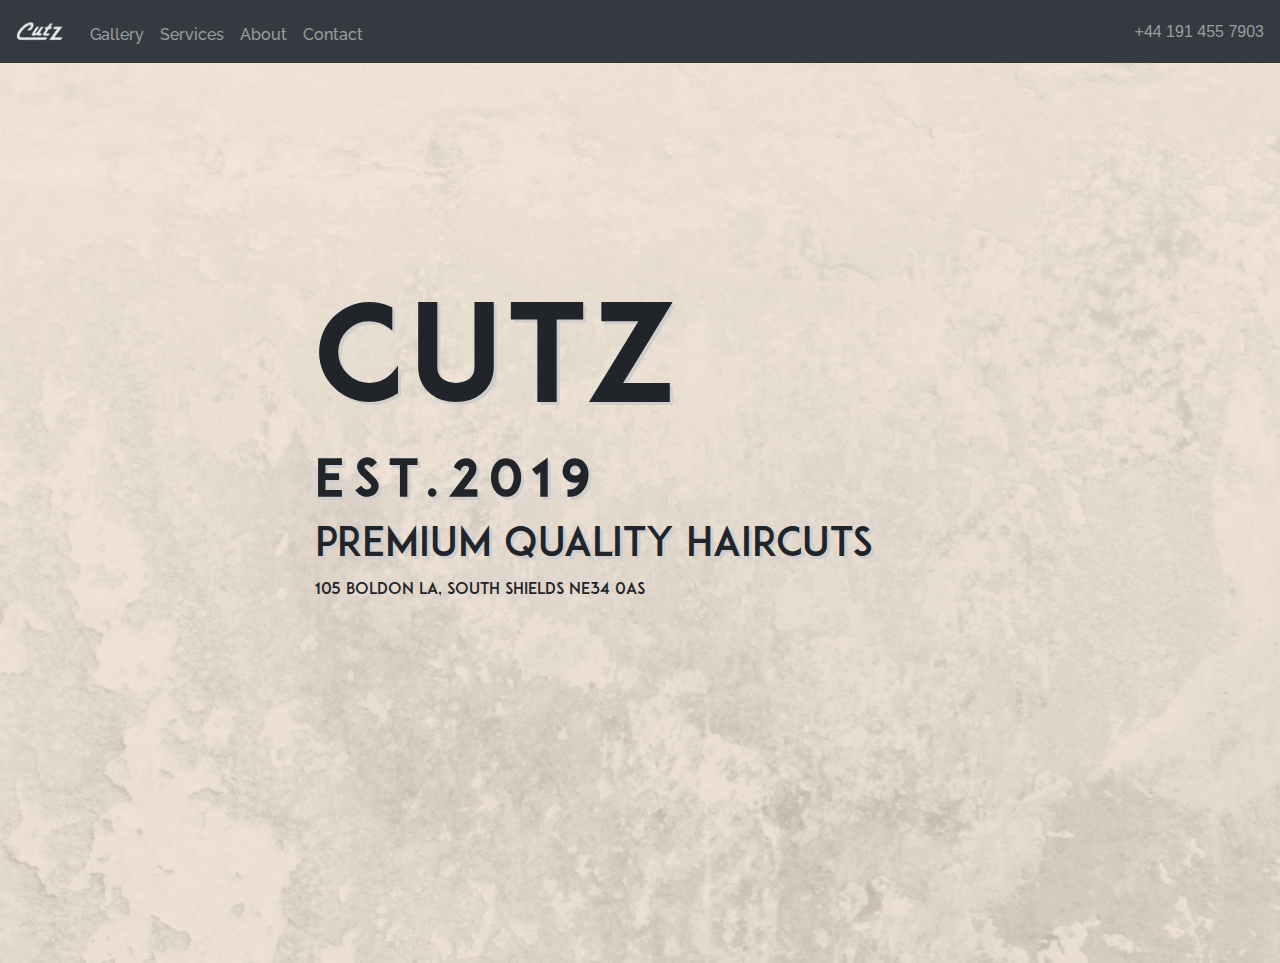
<file: Index.html>
<!DOCTYPE html>
<html lang="en">

<head>
  <!--
    <link rel="icon" type="image/png" sizes="32x32" href="/favicon-32x32.png" />
    <link rel="icon" type="image/png" sizes="16x16" href="/favicon-16x16.png" />
    -->
  <link rel="icon" type="image/png" sizes="32x32" href="favicon.png" />
  <link rel="stylesheet" href="https://use.fontawesome.com/releases/v5.7.2/css/all.css"
    integrity="sha384-fnmOCqbTlWIlj8LyTjo7mOUStjsKC4pOpQbqyi7RrhN7udi9RwhKkMHpvLbHG9Sr" crossorigin="anonymous" />
  <meta name="viewport" content="width=device-width, initial-scale=1" />
  <link rel="stylesheet" href="https://stackpath.bootstrapcdn.com/bootstrap/4.3.1/css/bootstrap.min.css"
    integrity="sha384-ggOyR0iXCbMQv3Xipma34MD+dH/1fQ784/j6cY/iJTQUOhcWr7x9JvoRxT2MZw1T" crossorigin="anonymous" />
  <link rel="stylesheet" type="text/css" href="css/style.css" />
  <link rel="stylesheet" type="text/css" href="css/media.css" />
  <link href="https://fonts.googleapis.com/css?family=Raleway:400,500" rel="stylesheet" />

  <meta charset="UTF-8" />
  <meta name="viewport" content="width=device-width, initial-scale=1.0" />
  <meta http-equiv="X-UA-Compatible" content="ie=edge" />
  <title>Cutz</title>
</head>

<body>
  <nav class="navbar navbar-expand-lg navbar-dark bg-dark">
    <a class="navbar-brand" href="index.html">
      <img src="img/logo_transparent_active.png" />
    </a>
    <button class="navbar-toggler" type="button" data-toggle="collapse" data-target="#navbarNav"
      aria-controls="navbarNav" aria-expanded="false" aria-label="Toggle navigation">
      <span class="navbar-toggler-icon"></span>
    </button>
    <div class="collapse navbar-collapse" id="navbarNav">
      <ul class="navbar-nav  mr-auto mt-2 mt-lg-0">
        <li class="nav-item">
          <a class="nav-link" href="gallery.html">Gallery</a>
        </li>
        <li class="nav-item">
          <a class="nav-link" href="services.html">Services</a>
        </li>
        <li class="nav-item">
          <a class="nav-link" href="about.html">About</a>
        </li>
        <li class="nav-item">
          <a class="nav-link" href="contact.html">Contact</a>
        </li>
      </ul>

      <form class="form-inline my-2 my-lg-0">
       <!-- <i class="far fa-clock nav-clock"></i>
        <div id="timer-clock"></div> -->
        <div class="nav-rightside">

          <i class="fas fa-phone"></i>
          +44 191 455 7903


        </div>

      </form>
    </div>

  </nav>
  <div class="landing">
    <div class="landing-header">
      <div class="container">
        <div class="row">
          <h1 class="title">Cutz</h1>
          <h3 class="subtitle">EST.2019</h3>
          <h3 class="outer-subheader">
            Premium Quality Haircuts
          </h3>
          <p class="location">105 Boldon La, South Shields NE34 0AS</p>
        </div>
      </div>
    </div>
  </div>

  <script src="https://code.jquery.com/jquery-3.3.1.slim.min.js"
    integrity="sha384-q8i/X+965DzO0rT7abK41JStQIAqVgRVzpbzo5smXKp4YfRvH+8abtTE1Pi6jizo"
    crossorigin="anonymous"></script>
  <script src="https://cdnjs.cloudflare.com/ajax/libs/popper.js/1.14.7/umd/popper.min.js"
    integrity="sha384-UO2eT0CpHqdSJQ6hJty5KVphtPhzWj9WO1clHTMGa3JDZwrnQq4sF86dIHNDz0W1"
    crossorigin="anonymous"></script>
  <script src="https://stackpath.bootstrapcdn.com/bootstrap/4.3.1/js/bootstrap.min.js"
    integrity="sha384-JjSmVgyd0p3pXB1rRibZUAYoIIy6OrQ6VrjIEaFf/nJGzIxFDsf4x0xIM+B07jRM"
    crossorigin="anonymous"></script>
  <script src="jquery-3.3.1.min.js"></script>
  <script src="/currentTime.js"></script>



</body>

</html>
</file>
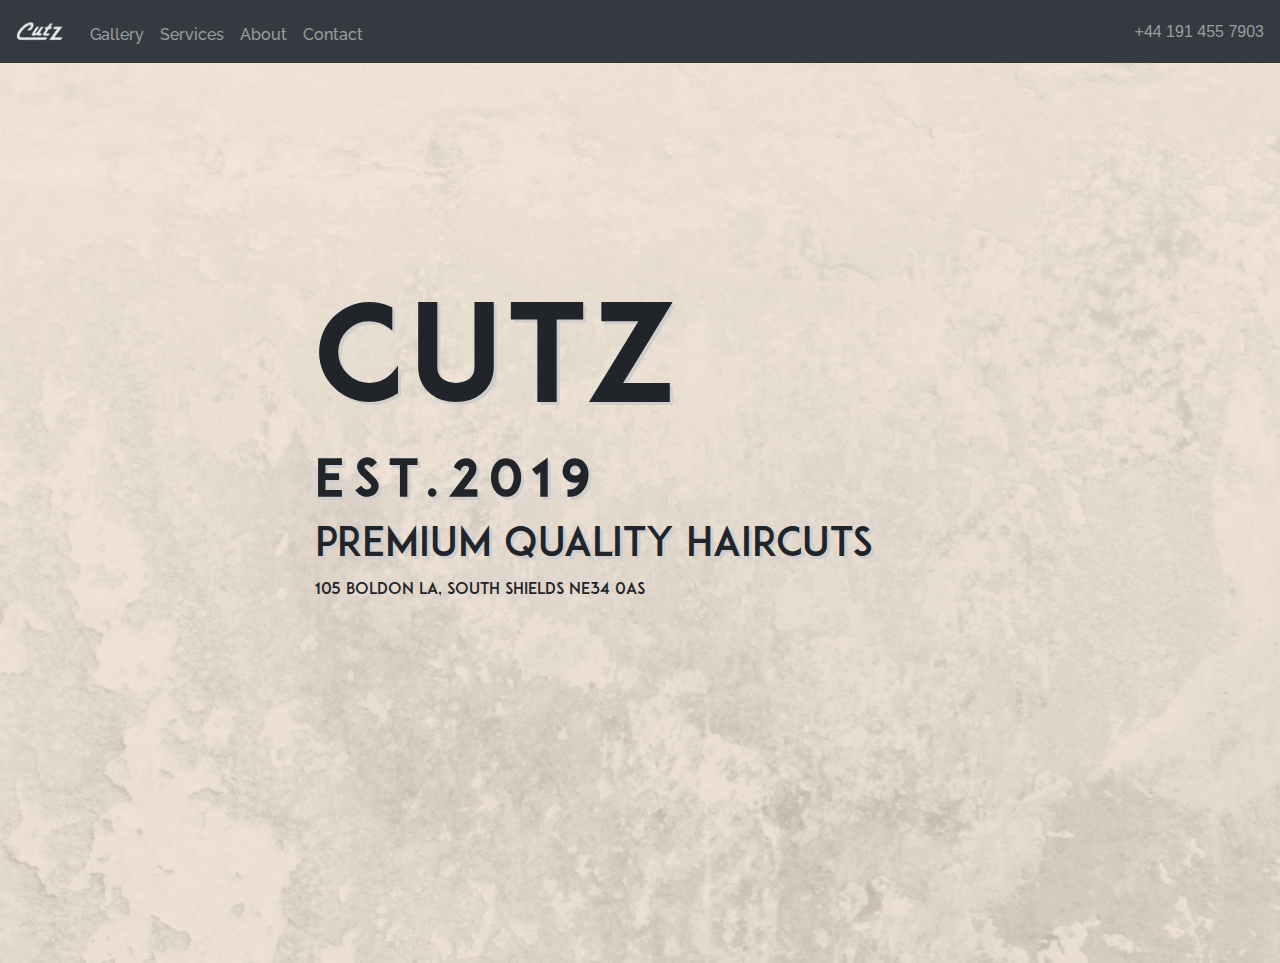
<file: index.html>
<!DOCTYPE html>
<html lang="en">

<head>
  <!--
    <link rel="icon" type="image/png" sizes="32x32" href="/favicon-32x32.png" />
    <link rel="icon" type="image/png" sizes="16x16" href="/favicon-16x16.png" />
    -->
  <link rel="icon" type="image/png" sizes="32x32" href="favicon.png" />
  <link rel="stylesheet" href="https://use.fontawesome.com/releases/v5.7.2/css/all.css"
    integrity="sha384-fnmOCqbTlWIlj8LyTjo7mOUStjsKC4pOpQbqyi7RrhN7udi9RwhKkMHpvLbHG9Sr" crossorigin="anonymous" />
  <meta name="viewport" content="width=device-width, initial-scale=1" />
  <link rel="stylesheet" href="https://stackpath.bootstrapcdn.com/bootstrap/4.3.1/css/bootstrap.min.css"
    integrity="sha384-ggOyR0iXCbMQv3Xipma34MD+dH/1fQ784/j6cY/iJTQUOhcWr7x9JvoRxT2MZw1T" crossorigin="anonymous" />
  <link rel="stylesheet" type="text/css" href="css/style.css" />
  <link rel="stylesheet" type="text/css" href="css/media.css" />
  <link href="https://fonts.googleapis.com/css?family=Raleway:400,500" rel="stylesheet" />

  <meta charset="UTF-8" />
  <meta name="viewport" content="width=device-width, initial-scale=1.0" />
  <meta http-equiv="X-UA-Compatible" content="ie=edge" />
  <title>Cutz</title>
</head>

<body>
  <nav class="navbar navbar-expand-lg navbar-dark bg-dark">
    <a class="navbar-brand" href="index.html">
      <img src="img/logo_transparent_active.png" />
    </a>
    <button class="navbar-toggler" type="button" data-toggle="collapse" data-target="#navbarNav"
      aria-controls="navbarNav" aria-expanded="false" aria-label="Toggle navigation">
      <span class="navbar-toggler-icon"></span>
    </button>
    <div class="collapse navbar-collapse" id="navbarNav">
      <ul class="navbar-nav  mr-auto mt-2 mt-lg-0">
        <li class="nav-item">
          <a class="nav-link" href="gallery.html">Gallery</a>
        </li>
        <li class="nav-item">
          <a class="nav-link" href="services.html">Services</a>
        </li>
        <li class="nav-item">
          <a class="nav-link" href="about.html">About</a>
        </li>
        <li class="nav-item">
          <a class="nav-link" href="contact.html">Contact</a>
        </li>
      </ul>

      <form class="form-inline my-2 my-lg-0">
       <!-- <i class="far fa-clock nav-clock"></i>
        <div id="timer-clock"></div> -->
        <div class="nav-rightside">

          <i class="fas fa-phone"></i>
          +44 191 455 7903


        </div>

      </form>
    </div>

  </nav>
  <div class="landing">
    <div class="landing-header">
      <div class="container">
        <div class="row">
          <h1 class="title">Cutz</h1>
          <h3 class="subtitle">EST.2019</h3>
          <h3 class="outer-subheader">
            Premium Quality Haircuts
          </h3>
          <p class="location">105 Boldon La, South Shields NE34 0AS</p>
        </div>
      </div>
    </div>
  </div>

  <script src="https://code.jquery.com/jquery-3.3.1.slim.min.js"
    integrity="sha384-q8i/X+965DzO0rT7abK41JStQIAqVgRVzpbzo5smXKp4YfRvH+8abtTE1Pi6jizo"
    crossorigin="anonymous"></script>
  <script src="https://cdnjs.cloudflare.com/ajax/libs/popper.js/1.14.7/umd/popper.min.js"
    integrity="sha384-UO2eT0CpHqdSJQ6hJty5KVphtPhzWj9WO1clHTMGa3JDZwrnQq4sF86dIHNDz0W1"
    crossorigin="anonymous"></script>
  <script src="https://stackpath.bootstrapcdn.com/bootstrap/4.3.1/js/bootstrap.min.js"
    integrity="sha384-JjSmVgyd0p3pXB1rRibZUAYoIIy6OrQ6VrjIEaFf/nJGzIxFDsf4x0xIM+B07jRM"
    crossorigin="anonymous"></script>
  <script src="jquery-3.3.1.min.js"></script>
  <script src="/currentTime.js"></script>



</body>

</html>
</file>
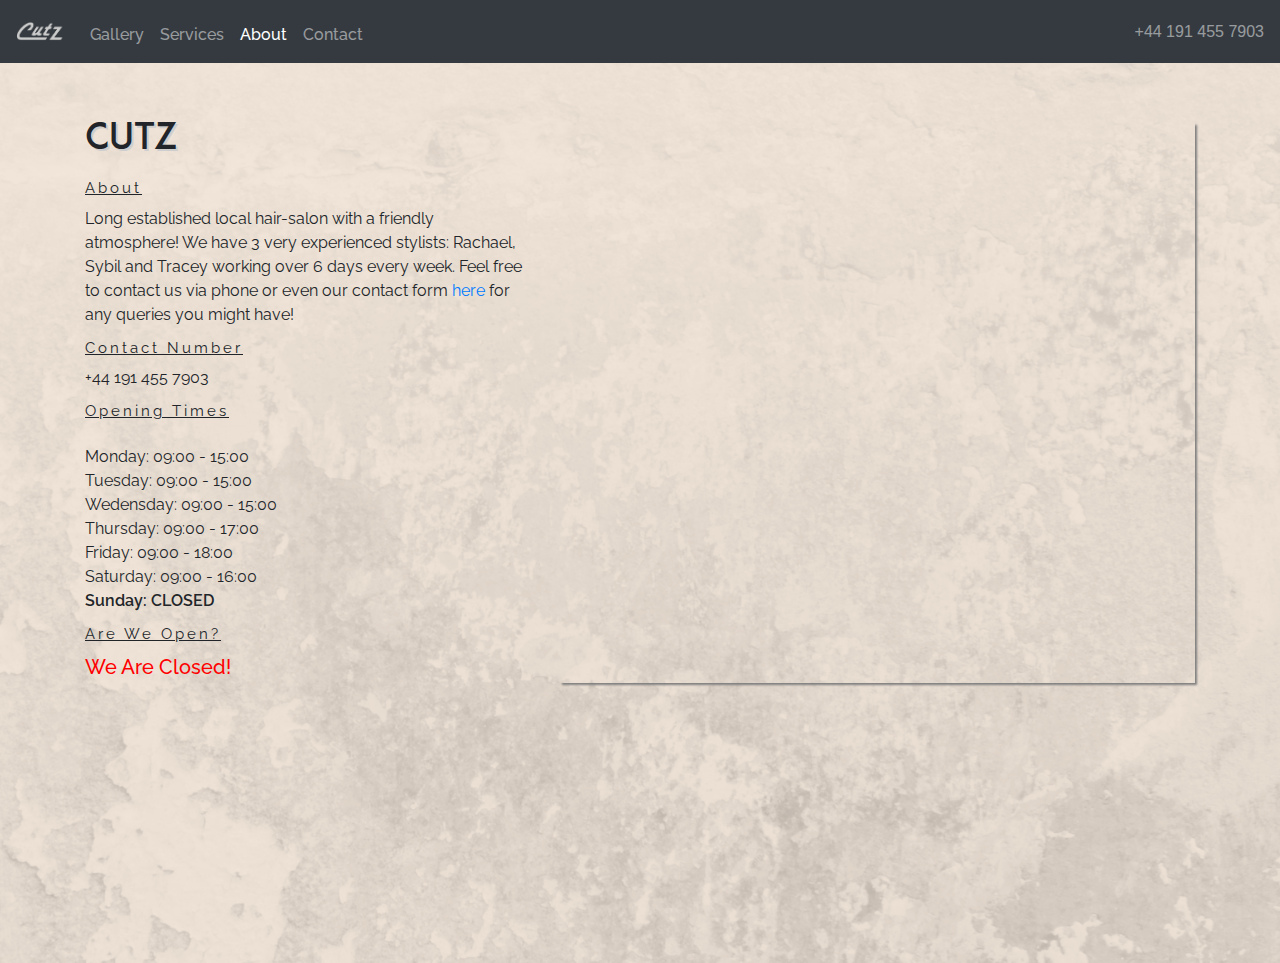
<file: About.html>
<!DOCTYPE html>
<html lang="en">

<head>
    <link rel="icon" type="image/png" sizes="32x32" href="favicon.png" />
    <link rel="stylesheet" href="https://use.fontawesome.com/releases/v5.7.2/css/all.css"
        integrity="sha384-fnmOCqbTlWIlj8LyTjo7mOUStjsKC4pOpQbqyi7RrhN7udi9RwhKkMHpvLbHG9Sr" crossorigin="anonymous" />
    <meta name="viewport" content="width=device-width, initial-scale=1" />
    <link rel="stylesheet" href="https://stackpath.bootstrapcdn.com/bootstrap/4.3.1/css/bootstrap.min.css"
        integrity="sha384-ggOyR0iXCbMQv3Xipma34MD+dH/1fQ784/j6cY/iJTQUOhcWr7x9JvoRxT2MZw1T" crossorigin="anonymous" />
    <link rel="stylesheet" type="text/css" href="css/style.css" />
    <link rel="stylesheet" type="text/css" href="css/media.css" />
    <link href="https://fonts.googleapis.com/css?family=Raleway:400,500" rel="stylesheet" />

    <meta charset="UTF-8" />
    <meta name="viewport" content="width=device-width, initial-scale=1.0" />
    <meta http-equiv="X-UA-Compatible" content="ie=edge" />
    <title>About</title>
</head>

<body>
    <nav class="navbar navbar-expand-lg navbar-dark bg-dark">
        <a class="navbar-brand" href="index.html">
            <img src="img/logo_transparent.png" />
        </a>
        <button class="navbar-toggler" type="button" data-toggle="collapse" data-target="#navbarNav"
            aria-controls="navbarNav" aria-expanded="false" aria-label="Toggle navigation">
            <span class="navbar-toggler-icon"></span>
        </button>
        <div class="collapse navbar-collapse" id="navbarNav">
            <ul class="navbar-nav  mr-auto mt-2 mt-lg-0">
                <li class="nav-item">
                    <a class="nav-link" href="gallery.html">Gallery</a>
                </li>
                <li class="nav-item">
                    <a class="nav-link" href="services.html">Services</a>
                </li>
                <li class="nav-item active">
                    <a class="nav-link" href="about.html">About</a>
                </li>
                <li class="nav-item">
                    <a class="nav-link" href="contact.html">Contact</a>
                </li>
            </ul>

            <form class="form-inline my-2 my-lg-0">
                <div class="nav-rightside">
                    <i class="fas fa-phone"></i>
                    +44 191 455 7903

                </div>
            </form>
        </div>

    </nav>
    <div class="landing">
        <div class="container">
            <div class="row">
                <div class="col-md-5 col-sm-12">
                    <div class="about-section">
                        <div class="about-title">
                            Cutz
                        </div>
                        <div class="about-subtitle">
                            About
                            <i class="far fa-question-circle"></i>
                        </div>

                        <div class="about-info">
                            Long established local hair-salon with a friendly atmosphere! We
                            have 3 very experienced stylists: Rachael, Sybil and Tracey
                            working over 6 days every week. Feel free to contact us via
                            phone or even our contact form
                            <a href="Contact.html">here</a> for any queries you might have!
                        </div>
                        <div class="about-subtitle">
                            Contact Number

                            <i class="fas fa-phone"></i>
                        </div>

                        <div class="about-info">
                            +44 191 455 7903
                        </div>


                        <div class="about-subtitle">
                            Opening Times
                            <i class="far fa-clock"></i>
                        </div>


                        <div class="about-info-times">
                            <ul class="opening-times">
                                <li id="Monday">Monday: 09:00 - 15:00</li>
                                <li id="Tuesday">Tuesday: 09:00 - 15:00</li>
                                <li id="Wedensday">Wedensday: 09:00 - 15:00</li>
                                <li id="Thursday">Thursday: 09:00 - 17:00</li>
                                <li id="Friday">Friday: 09:00 - 18:00</li>
                                <li id="Saturday">Saturday: 09:00 - 16:00</li>
                                <li id="Sunday">Sunday: CLOSED</li>
                            </ul>
                        </div>
                        <div class="about-subtitle">
                            Are We Open?
                            <i class="fas fa-door-open"></i>
                        </div>
                        <div class="about-info-times">

                            <div class="hours openstatus">We Are Open!</div>
                            <div class="closed openstatus">We Are Closed!</div>
                        </div>
                    </div>
                </div>

                <div class="col-md-7 col-sm-12">
                    <div class="map-section">
                        <div class="iframe-holder">
                            <iframe
                                src="https://www.google.com/maps/embed?pb=!1m18!1m12!1m3!1d2290.0352450187743!2d-1.441869884184683!3d54.97248108035183!2m3!1f0!2f0!3f0!3m2!1i1024!2i768!4f13.1!3m3!1m2!1s0x487e6f6d052a7971%3A0x86a5bb1dcd1219ee!2sCutz!5e0!3m2!1sen!2suk!4v1552986909286"
                                frameborder="0" style="border:1" allowfullscreen>Browser not supported...</iframe>
                        </div>
                    </div>
                </div>
            </div>
        </div>
    </div>

    <!--  <footer class="page-footer font-small elegant-color">
      <div class="footer-copyright text-center py-3">
        © 2019 Cutz
        
        
      </div>
    </footer>
    -->
</body>
<script src="https://code.jquery.com/jquery-3.3.1.slim.min.js"
    integrity="sha384-q8i/X+965DzO0rT7abK41JStQIAqVgRVzpbzo5smXKp4YfRvH+8abtTE1Pi6jizo"
    crossorigin="anonymous"></script>
<script src="https://cdnjs.cloudflare.com/ajax/libs/popper.js/1.14.7/umd/popper.min.js"
    integrity="sha384-UO2eT0CpHqdSJQ6hJty5KVphtPhzWj9WO1clHTMGa3JDZwrnQq4sF86dIHNDz0W1"
    crossorigin="anonymous"></script>
<script src="https://stackpath.bootstrapcdn.com/bootstrap/4.3.1/js/bootstrap.min.js"
    integrity="sha384-JjSmVgyd0p3pXB1rRibZUAYoIIy6OrQ6VrjIEaFf/nJGzIxFDsf4x0xIM+B07jRM"
    crossorigin="anonymous"></script>
<script src="jquery-3.3.1.min.js"></script>
<script src="openTimes.js"></script>

</html>
</file>
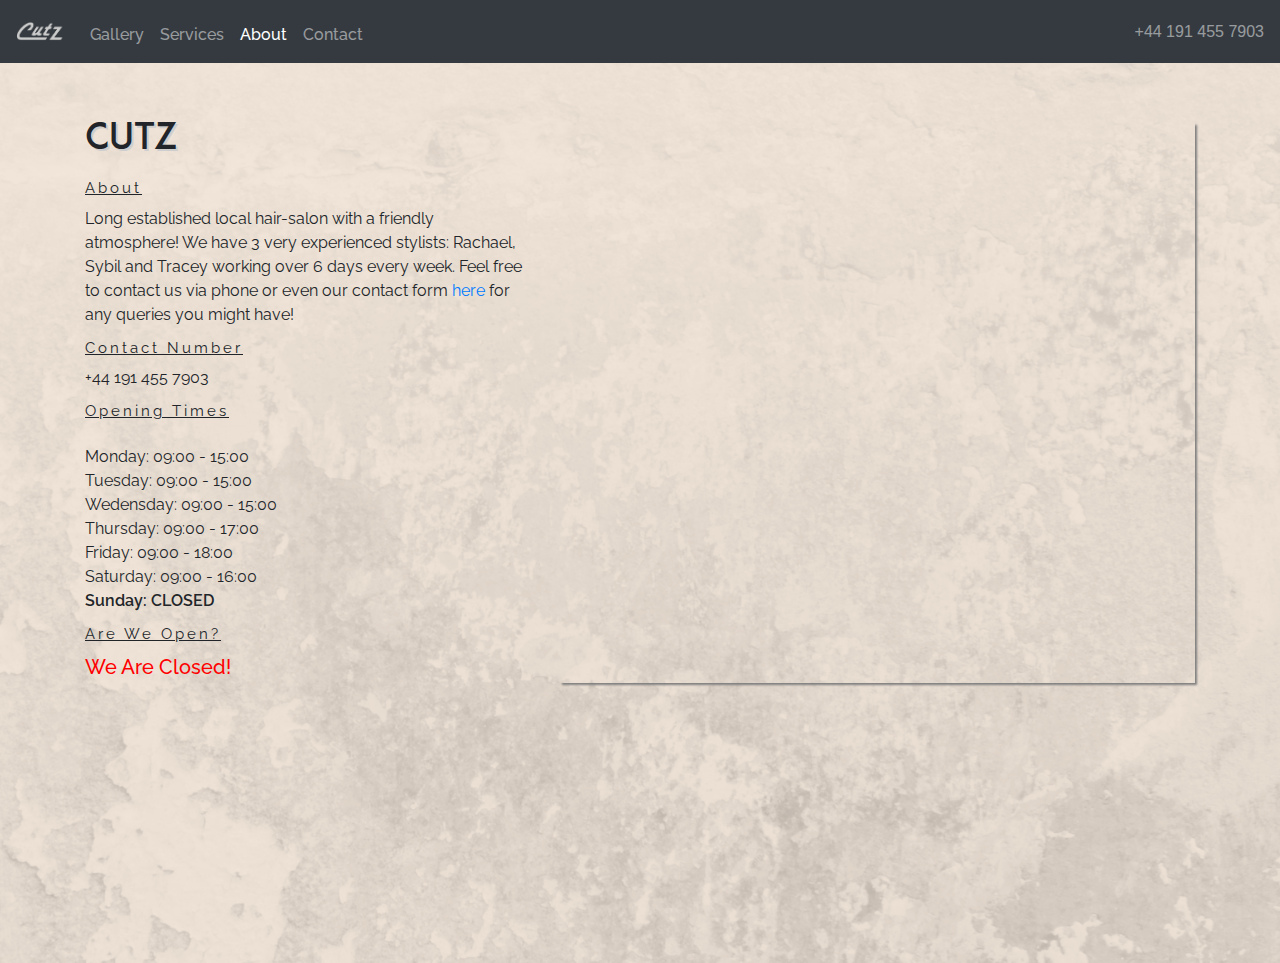
<file: about.html>
<!DOCTYPE html>
<html lang="en">

<head>
    <link rel="icon" type="image/png" sizes="32x32" href="favicon.png" />
    <link rel="stylesheet" href="https://use.fontawesome.com/releases/v5.7.2/css/all.css"
        integrity="sha384-fnmOCqbTlWIlj8LyTjo7mOUStjsKC4pOpQbqyi7RrhN7udi9RwhKkMHpvLbHG9Sr" crossorigin="anonymous" />
    <meta name="viewport" content="width=device-width, initial-scale=1" />
    <link rel="stylesheet" href="https://stackpath.bootstrapcdn.com/bootstrap/4.3.1/css/bootstrap.min.css"
        integrity="sha384-ggOyR0iXCbMQv3Xipma34MD+dH/1fQ784/j6cY/iJTQUOhcWr7x9JvoRxT2MZw1T" crossorigin="anonymous" />
    <link rel="stylesheet" type="text/css" href="css/style.css" />
    <link rel="stylesheet" type="text/css" href="css/media.css" />
    <link href="https://fonts.googleapis.com/css?family=Raleway:400,500" rel="stylesheet" />

    <meta charset="UTF-8" />
    <meta name="viewport" content="width=device-width, initial-scale=1.0" />
    <meta http-equiv="X-UA-Compatible" content="ie=edge" />
    <title>About</title>
</head>

<body>
    <nav class="navbar navbar-expand-lg navbar-dark bg-dark">
        <a class="navbar-brand" href="index.html">
            <img src="img/logo_transparent.png" />
        </a>
        <button class="navbar-toggler" type="button" data-toggle="collapse" data-target="#navbarNav"
            aria-controls="navbarNav" aria-expanded="false" aria-label="Toggle navigation">
            <span class="navbar-toggler-icon"></span>
        </button>
        <div class="collapse navbar-collapse" id="navbarNav">
            <ul class="navbar-nav  mr-auto mt-2 mt-lg-0">
                <li class="nav-item">
                    <a class="nav-link" href="gallery.html">Gallery</a>
                </li>
                <li class="nav-item">
                    <a class="nav-link" href="services.html">Services</a>
                </li>
                <li class="nav-item active">
                    <a class="nav-link" href="about.html">About</a>
                </li>
                <li class="nav-item">
                    <a class="nav-link" href="contact.html">Contact</a>
                </li>
            </ul>

            <form class="form-inline my-2 my-lg-0">
                <div class="nav-rightside">
                    <i class="fas fa-phone"></i>
                    +44 191 455 7903

                </div>
            </form>
        </div>

    </nav>
    <div class="landing">
        <div class="container">
            <div class="row">
                <div class="col-md-5 col-sm-12">
                    <div class="about-section">
                        <div class="about-title">
                            Cutz
                        </div>
                        <div class="about-subtitle">
                            About
                            <i class="far fa-question-circle"></i>
                        </div>

                        <div class="about-info">
                            Long established local hair-salon with a friendly atmosphere! We
                            have 3 very experienced stylists: Rachael, Sybil and Tracey
                            working over 6 days every week. Feel free to contact us via
                            phone or even our contact form
                            <a href="Contact.html">here</a> for any queries you might have!
                        </div>
                        <div class="about-subtitle">
                            Contact Number

                            <i class="fas fa-phone"></i>
                        </div>

                        <div class="about-info">
                            +44 191 455 7903
                        </div>


                        <div class="about-subtitle">
                            Opening Times
                            <i class="far fa-clock"></i>
                        </div>


                        <div class="about-info-times">
                            <ul class="opening-times">
                                <li id="Monday">Monday: 09:00 - 15:00</li>
                                <li id="Tuesday">Tuesday: 09:00 - 15:00</li>
                                <li id="Wedensday">Wedensday: 09:00 - 15:00</li>
                                <li id="Thursday">Thursday: 09:00 - 17:00</li>
                                <li id="Friday">Friday: 09:00 - 18:00</li>
                                <li id="Saturday">Saturday: 09:00 - 16:00</li>
                                <li id="Sunday">Sunday: CLOSED</li>
                            </ul>
                        </div>
                        <div class="about-subtitle">
                            Are We Open?
                            <i class="fas fa-door-open"></i>
                        </div>
                        <div class="about-info-times">

                            <div class="hours openstatus">We Are Open!</div>
                            <div class="closed openstatus">We Are Closed!</div>
                        </div>
                    </div>
                </div>

                <div class="col-md-7 col-sm-12">
                    <div class="map-section">
                        <div class="iframe-holder">
                            <iframe
                                src="https://www.google.com/maps/embed?pb=!1m18!1m12!1m3!1d2290.0352450187743!2d-1.441869884184683!3d54.97248108035183!2m3!1f0!2f0!3f0!3m2!1i1024!2i768!4f13.1!3m3!1m2!1s0x487e6f6d052a7971%3A0x86a5bb1dcd1219ee!2sCutz!5e0!3m2!1sen!2suk!4v1552986909286"
                                frameborder="0" style="border:1" allowfullscreen>Browser not supported...</iframe>
                        </div>
                    </div>
                </div>
            </div>
        </div>
    </div>

    <!--  <footer class="page-footer font-small elegant-color">
      <div class="footer-copyright text-center py-3">
        © 2019 Cutz
        
        
      </div>
    </footer>
    -->
</body>
<script src="https://code.jquery.com/jquery-3.3.1.slim.min.js"
    integrity="sha384-q8i/X+965DzO0rT7abK41JStQIAqVgRVzpbzo5smXKp4YfRvH+8abtTE1Pi6jizo"
    crossorigin="anonymous"></script>
<script src="https://cdnjs.cloudflare.com/ajax/libs/popper.js/1.14.7/umd/popper.min.js"
    integrity="sha384-UO2eT0CpHqdSJQ6hJty5KVphtPhzWj9WO1clHTMGa3JDZwrnQq4sF86dIHNDz0W1"
    crossorigin="anonymous"></script>
<script src="https://stackpath.bootstrapcdn.com/bootstrap/4.3.1/js/bootstrap.min.js"
    integrity="sha384-JjSmVgyd0p3pXB1rRibZUAYoIIy6OrQ6VrjIEaFf/nJGzIxFDsf4x0xIM+B07jRM"
    crossorigin="anonymous"></script>
<script src="jquery-3.3.1.min.js"></script>
<script src="openTimes.js"></script>

</html>
</file>
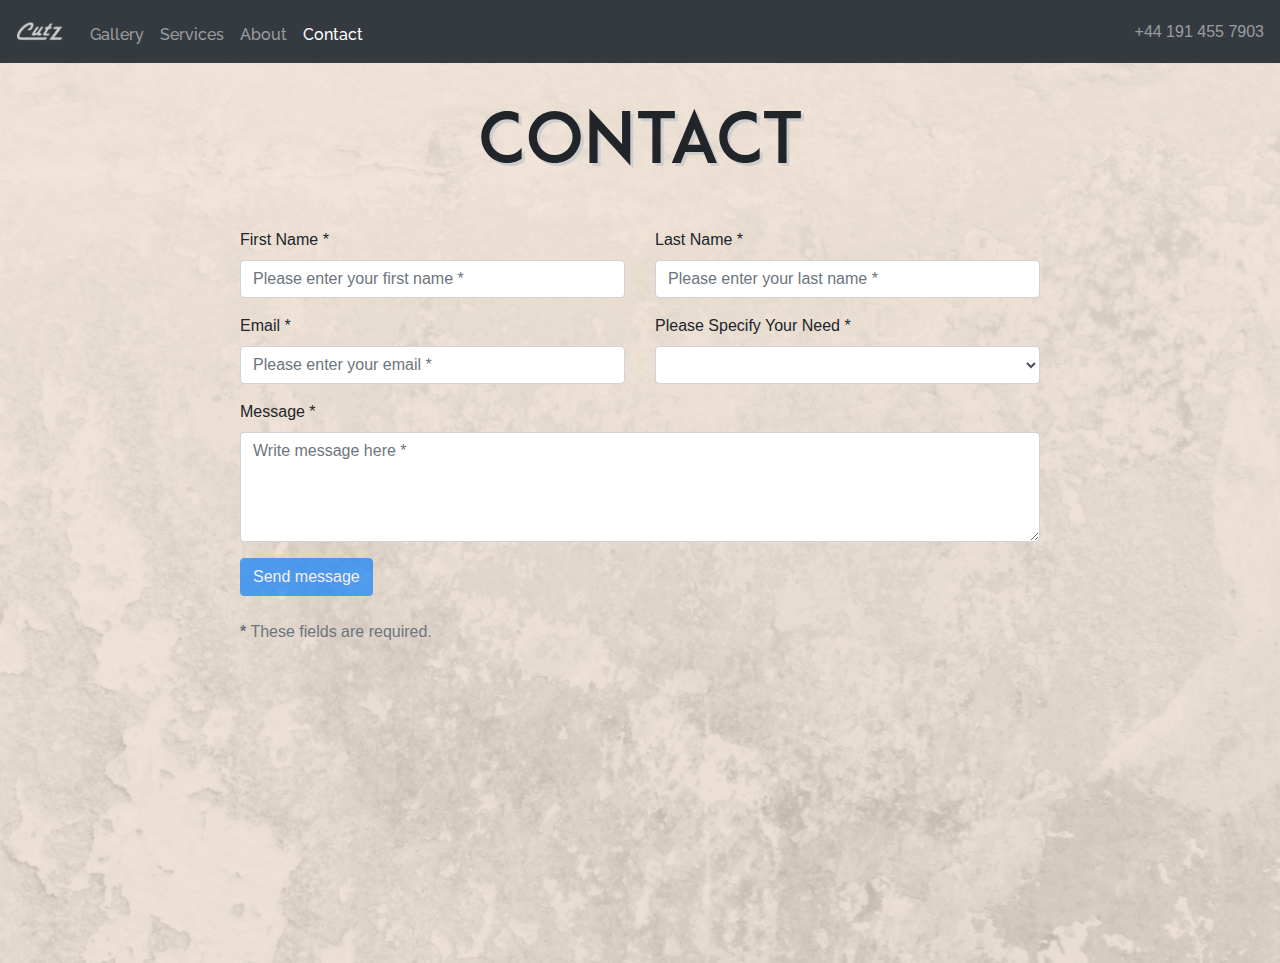
<file: Contact.html>
<!DOCTYPE html>
<html lang="en">

<head>
    <link rel="icon" type="image/png" sizes="32x32" href="favicon.png" />
    <link rel="stylesheet" href="https://use.fontawesome.com/releases/v5.7.2/css/all.css"
        integrity="sha384-fnmOCqbTlWIlj8LyTjo7mOUStjsKC4pOpQbqyi7RrhN7udi9RwhKkMHpvLbHG9Sr" crossorigin="anonymous">
    <meta name="viewport" content="width=device-width, initial-scale=1" />
    <link rel="stylesheet" href="https://stackpath.bootstrapcdn.com/bootstrap/4.3.1/css/bootstrap.min.css"
        integrity="sha384-ggOyR0iXCbMQv3Xipma34MD+dH/1fQ784/j6cY/iJTQUOhcWr7x9JvoRxT2MZw1T" crossorigin="anonymous" />
    <link rel="stylesheet" type="text/css" href="css/style.css" />
    <link rel="stylesheet" type="text/css" href="css/media.css" />
    <link href="https://fonts.googleapis.com/css?family=Raleway:400,500" rel="stylesheet" />

    <meta charset="UTF-8" />
    <meta name="viewport" content="width=device-width, initial-scale=1.0" />
    <meta http-equiv="X-UA-Compatible" content="ie=edge" />
    <script src="https://www.google.com/recaptcha/api.js" async defer></script>
    <title>Contact</title>
</head>

<body>
    <nav class="navbar navbar-expand-lg navbar-dark bg-dark">
        <a class="navbar-brand" href="index.html">
            <img src="img/logo_transparent.png" />
        </a>
        <button class="navbar-toggler" type="button" data-toggle="collapse" data-target="#navbarNav"
            aria-controls="navbarNav" aria-expanded="false" aria-label="Toggle navigation">
            <span class="navbar-toggler-icon"></span>
        </button>
        <div class="collapse navbar-collapse" id="navbarNav">
            <ul class="navbar-nav  mr-auto mt-2 mt-lg-0">
                <li class="nav-item">
                    <a class="nav-link" href="gallery.html">Gallery</a>
                </li>
                <li class="nav-item">
                    <a class="nav-link" href="services.html">Services</a>
                </li>
                <li class="nav-item">
                    <a class="nav-link" href="about.html">About</a>
                </li>
                <li class="nav-item active">
                    <a class="nav-link" href="contact.html">Contact</a>
                </li>
            </ul>

            <form class="form-inline my-2 my-lg-0">
                <div class="nav-rightside">
                    <i class="fas fa-phone"></i>
                    +44 191 455 7903

                </div>
            </form>
        </div>

    </nav>
    <div class="landing">
            
        <div class="container">
            <div class="row">
                <div class="contact-title">
                    Contact
                </div>
            </div>

            <form id="contact-form" method="POST" action="contact.php" role="form">

                <div class="messages"></div>

                <div class="controls">

                    <div class="row">
                        <div class="col-md-6">
                            <div class="form-group">
                                <label for="form_name">First Name *</label>
                                <input id="form_name" type="text" name="name" class="form-control"
                                    placeholder="Please enter your first name *" required="required"
                                    data-error="First name is required.">
                                <div class="help-block with-errors"></div>
                            </div>
                        </div>
                        <div class="col-md-6">
                            <div class="form-group">
                                <label for="form_lastname">Last Name *</label>
                                <input id="form_lastname" type="text" name="surname" class="form-control"
                                    placeholder="Please enter your last name *" required="required"
                                    data-error="Last name is required.">
                                <div class="help-block with-errors"></div>
                            </div>
                        </div>
                    </div>
                    <div class="row">
                        <div class="col-md-6">
                            <div class="form-group">
                                <label for="form_email">Email *</label>
                                <input id="form_email" type="email" name="email" class="form-control"
                                    placeholder="Please enter your email *" required="required"
                                    data-error="Valid email is required.">
                                <div class="help-block with-errors"></div>
                            </div>
                        </div>
                        <div class="col-md-6">
                            <div class="form-group">
                                <label for="form_need">Please Specify Your Need *</label>
                                <select id="form_need" name="need" class="form-control" required="required"
                                    data-error="Please specify your need.">
                                    <option value=""></option>
                                    <option value="Request quotation">Request Appointment</option>
                                    <option value="Request order status">Check Appointment Time</option>
                                    <option value="Other">Other</option>
                                </select>
                                <div class="help-block with-errors"></div>
                            </div>
                        </div>
                    </div>
                    <div class="row">
                        <div class="col-md-12">
                            <div class="form-group">
                                <label for="form_message">Message *</label>
                                <textarea id="form_message" name="message" class="form-control"
                                    placeholder="Write message here *" rows="4" required="required"
                                    data-error="Please, leave us a message."></textarea>
                                <div class="help-block with-errors"></div>
                            </div>
                        </div>
                        <div class="col-md-12">
                            <div id="g-recaptcha" data-sitekey="6LcdKJoUAAAAALVG6n6J_6dO8OrkwClQEoWL5t_s"></div>
                        </div>
                        
                        <div class="col-md-12">
                            <input type="submit" name="submit" class="btn btn-primary btn-send" value="Send message">
                        
                        </div>
                    </div>
                    <div class="row">
                        <div class="col-md-12">
                            <p class="text-muted">
                                <br>
                                <strong>*</strong> These fields are required.

                        </div>
                    </div>
                </div>

            </form>

            


        </div>


    </div>


</body>

<script src="https://code.jquery.com/jquery-3.3.1.slim.min.js"
    integrity="sha384-q8i/X+965DzO0rT7abK41JStQIAqVgRVzpbzo5smXKp4YfRvH+8abtTE1Pi6jizo"
    crossorigin="anonymous"></script>
<script src="https://cdnjs.cloudflare.com/ajax/libs/popper.js/1.14.7/umd/popper.min.js"
    integrity="sha384-UO2eT0CpHqdSJQ6hJty5KVphtPhzWj9WO1clHTMGa3JDZwrnQq4sF86dIHNDz0W1"
    crossorigin="anonymous"></script>
<script src="https://stackpath.bootstrapcdn.com/bootstrap/4.3.1/js/bootstrap.min.js"
    integrity="sha384-JjSmVgyd0p3pXB1rRibZUAYoIIy6OrQ6VrjIEaFf/nJGzIxFDsf4x0xIM+B07jRM"
    crossorigin="anonymous"></script>
<script src="jquery-3.3.1.min.js"></script>
<script src="validator.js"></script>
<script src="contact.js"></script>

</html>
</file>
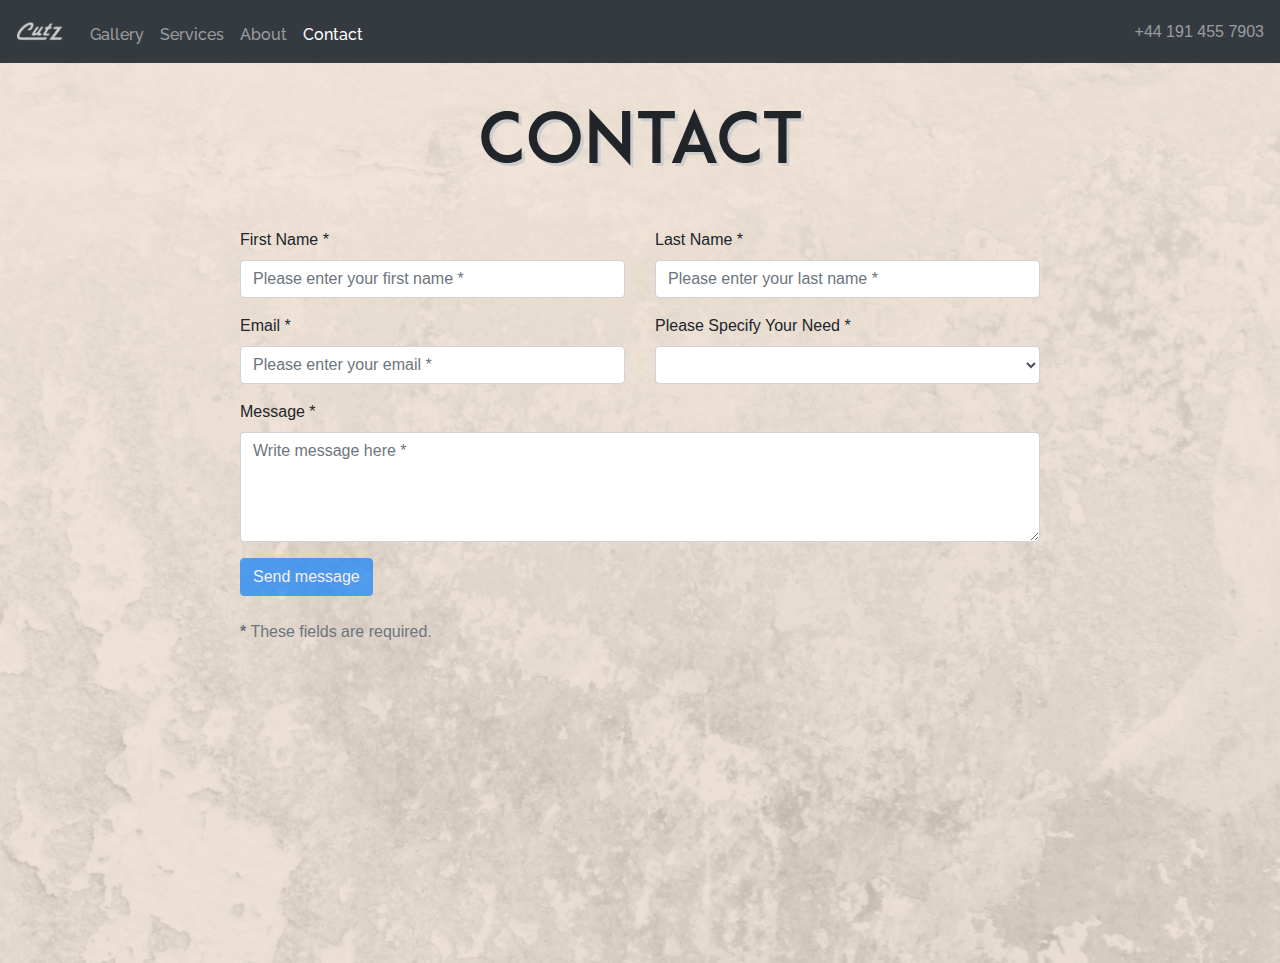
<file: contact.html>
<!DOCTYPE html>
<html lang="en">

<head>
    <link rel="icon" type="image/png" sizes="32x32" href="favicon.png" />
    <link rel="stylesheet" href="https://use.fontawesome.com/releases/v5.7.2/css/all.css"
        integrity="sha384-fnmOCqbTlWIlj8LyTjo7mOUStjsKC4pOpQbqyi7RrhN7udi9RwhKkMHpvLbHG9Sr" crossorigin="anonymous">
    <meta name="viewport" content="width=device-width, initial-scale=1" />
    <link rel="stylesheet" href="https://stackpath.bootstrapcdn.com/bootstrap/4.3.1/css/bootstrap.min.css"
        integrity="sha384-ggOyR0iXCbMQv3Xipma34MD+dH/1fQ784/j6cY/iJTQUOhcWr7x9JvoRxT2MZw1T" crossorigin="anonymous" />
    <link rel="stylesheet" type="text/css" href="css/style.css" />
    <link rel="stylesheet" type="text/css" href="css/media.css" />
    <link href="https://fonts.googleapis.com/css?family=Raleway:400,500" rel="stylesheet" />

    <meta charset="UTF-8" />
    <meta name="viewport" content="width=device-width, initial-scale=1.0" />
    <meta http-equiv="X-UA-Compatible" content="ie=edge" />
    <script src="https://www.google.com/recaptcha/api.js" async defer></script>
    <title>Contact</title>
</head>

<body>
    <nav class="navbar navbar-expand-lg navbar-dark bg-dark">
        <a class="navbar-brand" href="index.html">
            <img src="img/logo_transparent.png" />
        </a>
        <button class="navbar-toggler" type="button" data-toggle="collapse" data-target="#navbarNav"
            aria-controls="navbarNav" aria-expanded="false" aria-label="Toggle navigation">
            <span class="navbar-toggler-icon"></span>
        </button>
        <div class="collapse navbar-collapse" id="navbarNav">
            <ul class="navbar-nav  mr-auto mt-2 mt-lg-0">
                <li class="nav-item">
                    <a class="nav-link" href="gallery.html">Gallery</a>
                </li>
                <li class="nav-item">
                    <a class="nav-link" href="services.html">Services</a>
                </li>
                <li class="nav-item">
                    <a class="nav-link" href="about.html">About</a>
                </li>
                <li class="nav-item active">
                    <a class="nav-link" href="contact.html">Contact</a>
                </li>
            </ul>

            <form class="form-inline my-2 my-lg-0">
                <div class="nav-rightside">
                    <i class="fas fa-phone"></i>
                    +44 191 455 7903

                </div>
            </form>
        </div>

    </nav>
    <div class="landing">
            
        <div class="container">
            <div class="row">
                <div class="contact-title">
                    Contact
                </div>
            </div>

            <form id="contact-form" method="POST" action="contact.php" role="form">

                <div class="messages"></div>

                <div class="controls">

                    <div class="row">
                        <div class="col-md-6">
                            <div class="form-group">
                                <label for="form_name">First Name *</label>
                                <input id="form_name" type="text" name="name" class="form-control"
                                    placeholder="Please enter your first name *" required="required"
                                    data-error="First name is required.">
                                <div class="help-block with-errors"></div>
                            </div>
                        </div>
                        <div class="col-md-6">
                            <div class="form-group">
                                <label for="form_lastname">Last Name *</label>
                                <input id="form_lastname" type="text" name="surname" class="form-control"
                                    placeholder="Please enter your last name *" required="required"
                                    data-error="Last name is required.">
                                <div class="help-block with-errors"></div>
                            </div>
                        </div>
                    </div>
                    <div class="row">
                        <div class="col-md-6">
                            <div class="form-group">
                                <label for="form_email">Email *</label>
                                <input id="form_email" type="email" name="email" class="form-control"
                                    placeholder="Please enter your email *" required="required"
                                    data-error="Valid email is required.">
                                <div class="help-block with-errors"></div>
                            </div>
                        </div>
                        <div class="col-md-6">
                            <div class="form-group">
                                <label for="form_need">Please Specify Your Need *</label>
                                <select id="form_need" name="need" class="form-control" required="required"
                                    data-error="Please specify your need.">
                                    <option value=""></option>
                                    <option value="Request quotation">Request Appointment</option>
                                    <option value="Request order status">Check Appointment Time</option>
                                    <option value="Other">Other</option>
                                </select>
                                <div class="help-block with-errors"></div>
                            </div>
                        </div>
                    </div>
                    <div class="row">
                        <div class="col-md-12">
                            <div class="form-group">
                                <label for="form_message">Message *</label>
                                <textarea id="form_message" name="message" class="form-control"
                                    placeholder="Write message here *" rows="4" required="required"
                                    data-error="Please, leave us a message."></textarea>
                                <div class="help-block with-errors"></div>
                            </div>
                        </div>
                        <div class="col-md-12">
                            <div id="g-recaptcha" data-sitekey="6LcdKJoUAAAAALVG6n6J_6dO8OrkwClQEoWL5t_s"></div>
                        </div>
                        
                        <div class="col-md-12">
                            <input type="submit" name="submit" class="btn btn-primary btn-send" value="Send message">
                        
                        </div>
                    </div>
                    <div class="row">
                        <div class="col-md-12">
                            <p class="text-muted">
                                <br>
                                <strong>*</strong> These fields are required.

                        </div>
                    </div>
                </div>

            </form>

            


        </div>


    </div>


</body>

<script src="https://code.jquery.com/jquery-3.3.1.slim.min.js"
    integrity="sha384-q8i/X+965DzO0rT7abK41JStQIAqVgRVzpbzo5smXKp4YfRvH+8abtTE1Pi6jizo"
    crossorigin="anonymous"></script>
<script src="https://cdnjs.cloudflare.com/ajax/libs/popper.js/1.14.7/umd/popper.min.js"
    integrity="sha384-UO2eT0CpHqdSJQ6hJty5KVphtPhzWj9WO1clHTMGa3JDZwrnQq4sF86dIHNDz0W1"
    crossorigin="anonymous"></script>
<script src="https://stackpath.bootstrapcdn.com/bootstrap/4.3.1/js/bootstrap.min.js"
    integrity="sha384-JjSmVgyd0p3pXB1rRibZUAYoIIy6OrQ6VrjIEaFf/nJGzIxFDsf4x0xIM+B07jRM"
    crossorigin="anonymous"></script>
<script src="jquery-3.3.1.min.js"></script>
<script src="validator.js"></script>
<script src="contact.js"></script>

</html>
</file>
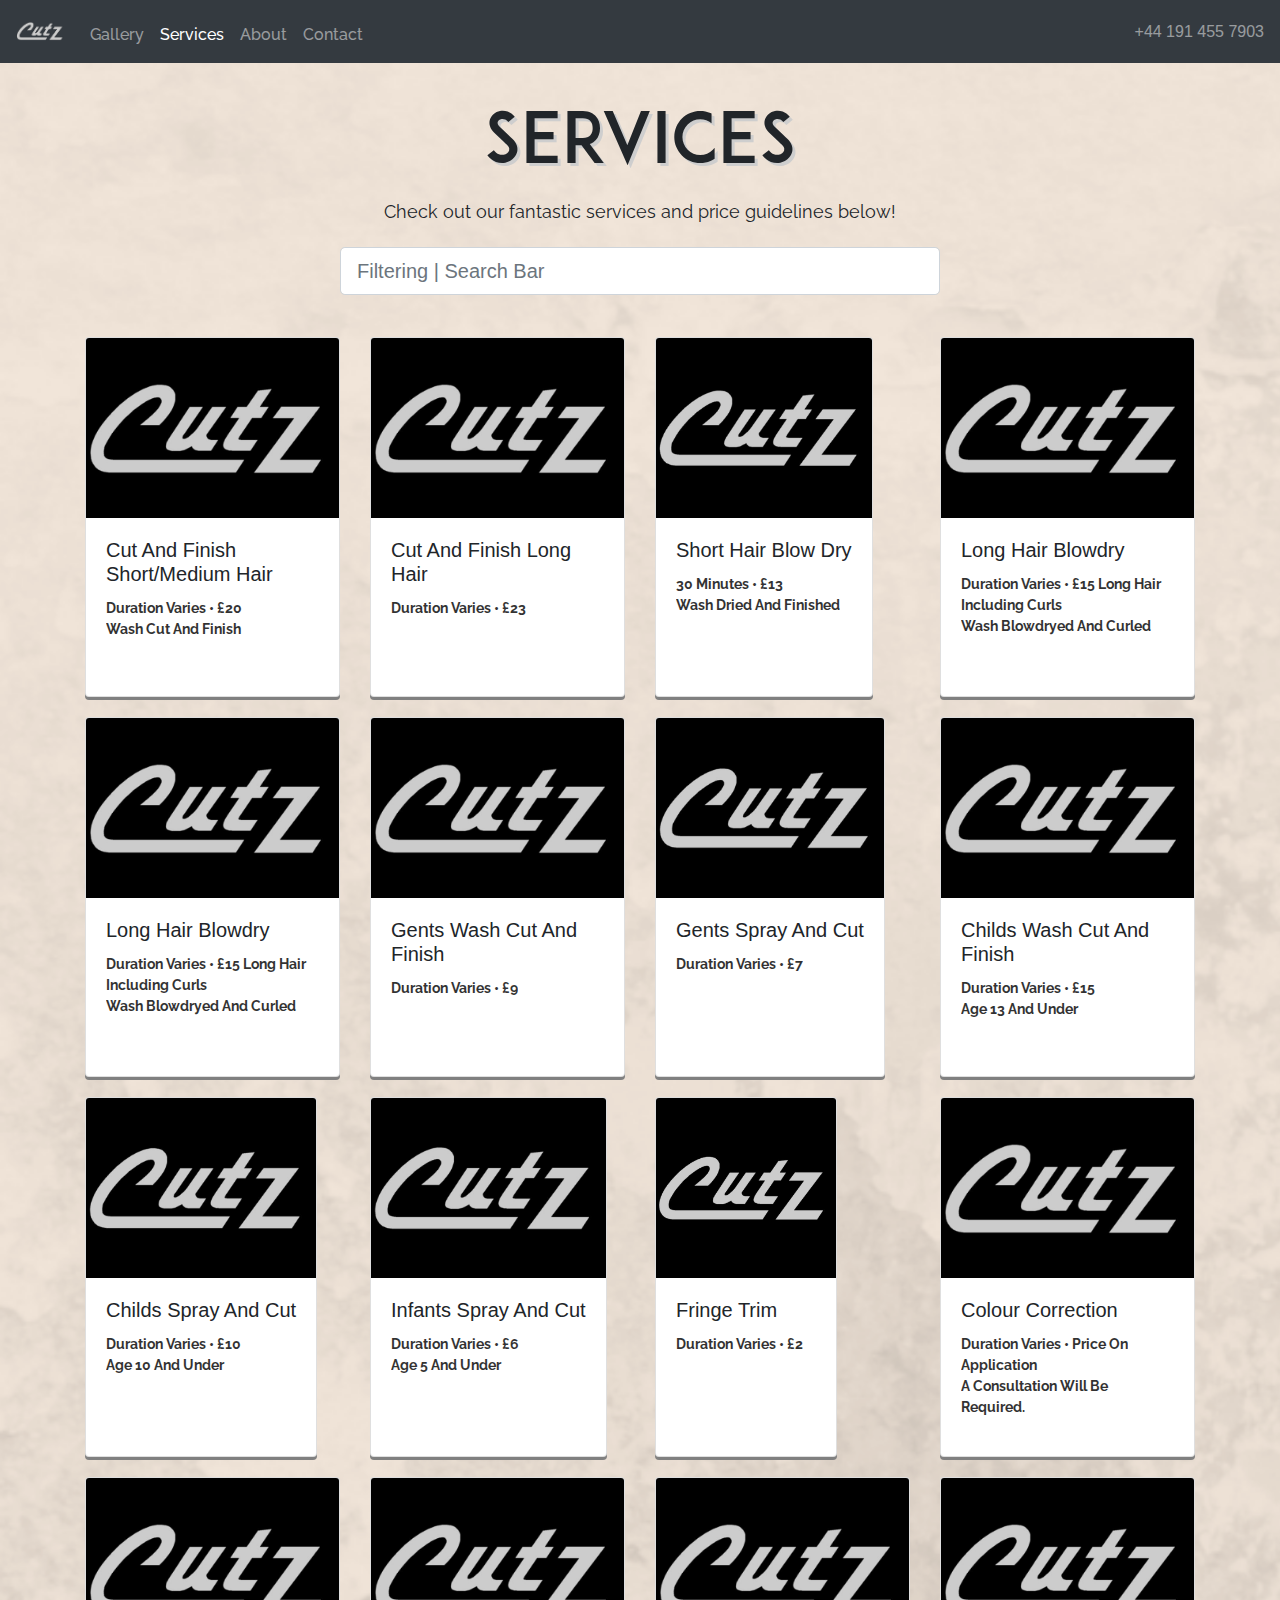
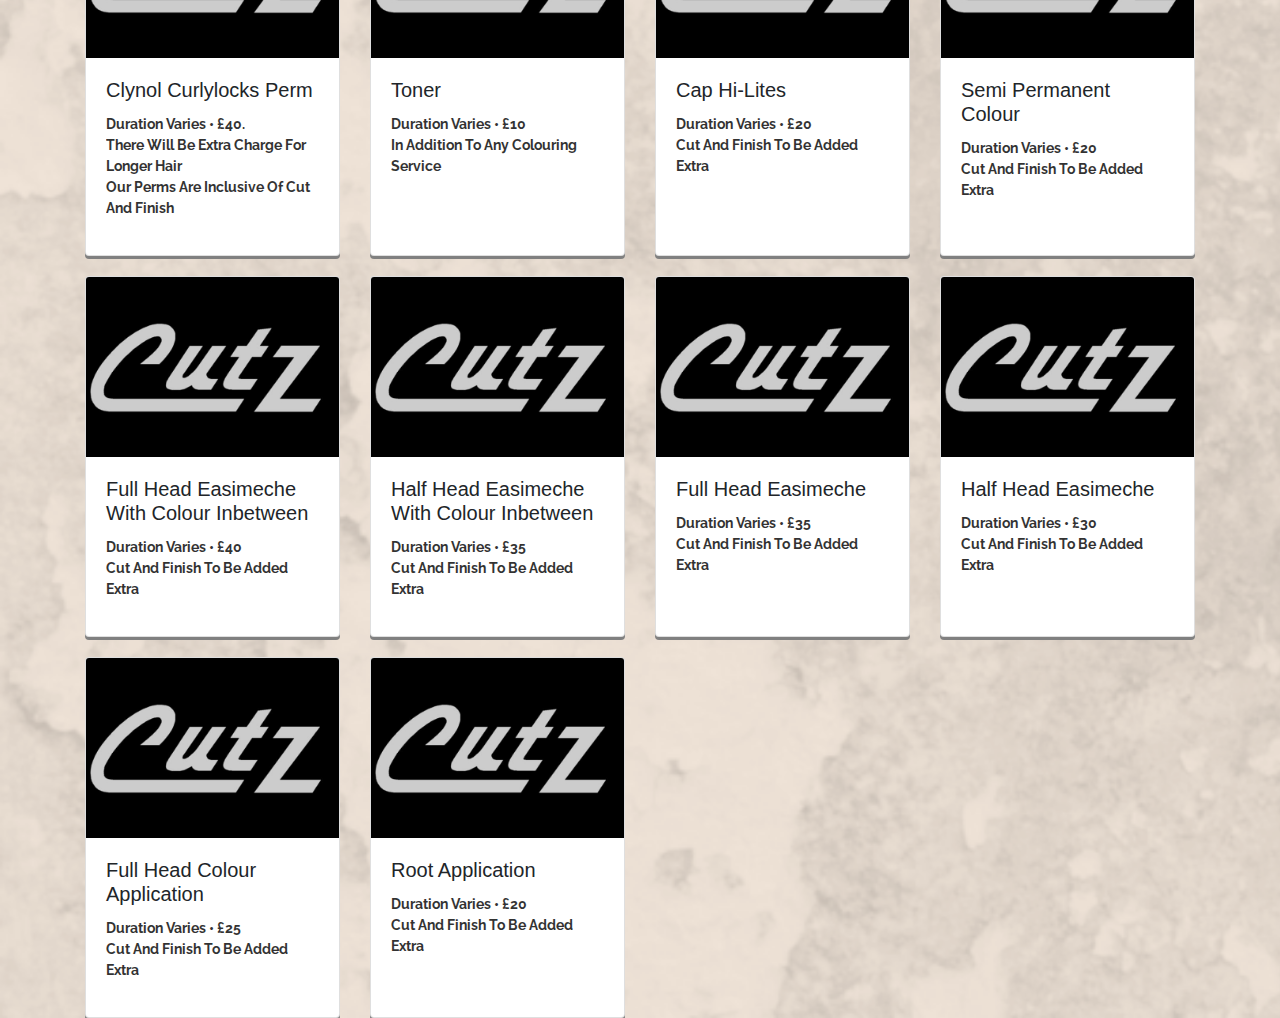
<file: Services.html>
<!DOCTYPE html>
<html lang="en">

<head>
    <link rel="icon" type="image/png" sizes="32x32" href="favicon.png" />
    <link rel="stylesheet" href="https://use.fontawesome.com/releases/v5.7.2/css/all.css"
        integrity="sha384-fnmOCqbTlWIlj8LyTjo7mOUStjsKC4pOpQbqyi7RrhN7udi9RwhKkMHpvLbHG9Sr" crossorigin="anonymous">
    <meta name="viewport" content="width=device-width, initial-scale=1" />
    <link rel="stylesheet" href="https://stackpath.bootstrapcdn.com/bootstrap/4.3.1/css/bootstrap.min.css"
        integrity="sha384-ggOyR0iXCbMQv3Xipma34MD+dH/1fQ784/j6cY/iJTQUOhcWr7x9JvoRxT2MZw1T" crossorigin="anonymous" />
    <link rel="stylesheet" type="text/css" href="css/style.css" />
    <link rel="stylesheet" type="text/css" href="css/media.css" />
    <link href="https://fonts.googleapis.com/css?family=Raleway:400,500" rel="stylesheet" />

    <meta charset="UTF-8" />
    <meta name="viewport" content="width=device-width, initial-scale=1.0" />
    <meta http-equiv="X-UA-Compatible" content="ie=edge" />
    <title>Services</title>
</head>

<body>
    <nav class="navbar navbar-expand-lg navbar-dark bg-dark">
        <a class="navbar-brand" href="index.html">
            <img src="img/logo_transparent.png" />
        </a>
        <button class="navbar-toggler" type="button" data-toggle="collapse" data-target="#navbarNav"
            aria-controls="navbarNav" aria-expanded="false" aria-label="Toggle navigation">
            <span class="navbar-toggler-icon"></span>
        </button>
        <div class="collapse navbar-collapse" id="navbarNav">
            <ul class="navbar-nav  mr-auto mt-2 mt-lg-0">
                <li class="nav-item">
                    <a class="nav-link" href="gallery.html">Gallery</a>
                </li>
                <li class="nav-item active">
                    <a class="nav-link" href="services.html">Services</a>
                </li>
                <li class="nav-item">
                    <a class="nav-link" href="about.html">About</a>
                </li>
                <li class="nav-item">
                    <a class="nav-link" href="contact.html">Contact</a>
                </li>
            </ul>

            <form class="form-inline my-2 my-lg-0">
                <div class="nav-rightside">
                    <i class="fas fa-phone"></i>
                    +44 191 455 7903

                </div>
            </form>
        </div>

    </nav>
    <div class="landing">
        <div class="container">
            <div class="row">
                <div class="contact-title">
                    Services
                </div>
            </div>
            <div class="row">
                <div class="outer-subheader-small">
                    Check out our fantastic services and price guidelines below!
                </div>
            </div>
            <div class="row">
                <div id="search-bar">
                    <input type="text" id="myInput" value="" class="form-control form-control-lg form-control-border"
                    onkeyup="filterCards()" placeholder="Filtering | Search Bar">
                    </input>
                </div>
            </div>

            <div class="row" id="myCards">
                <div class="col-lg-3 col-md-4 col-sm-6 col-xs-12 d-flex align-items-stretch">
                    <div class="card">
                        <img class="card-img-top" src="img/gallery/cutzpp.jpg" alt="Card image cap">
                        <div class="card-body">
                            <h5 class="card-title">Cut and finish short/medium hair

                            </h5>

                            <p class="card-subtext">
                                Duration varies • £20 <br>
                                Wash cut and finish
                            </p>

                        </div>
                    </div>
                </div>

                <div class="col-lg-3 col-md-4 col-sm-6 col-xs-12 d-flex align-items-stretch">
                    <div class="card">
                        <img class="card-img-top" src="img/gallery/cutzpp.jpg" alt="Card image cap">
                        <div class="card-body">
                            <h5 class="card-title">Cut and finish long hair</h5>

                            <p class="card-subtext">
                                Duration varies • £23

                            </p>

                        </div>
                    </div>
                </div>

                <div class="col-lg-3 col-md-4 col-sm-6 col-xs-12 d-flex align-items-stretch">
                    <div class="card">
                        <img class="card-img-top" src="img/gallery/cutzpp.jpg" alt="Card image cap">
                        <div class="card-body">
                            <h5 class="card-title">Short hair blow dry

                            </h5>

                            <p class="card-subtext">

                                30 minutes • £13
                                <br>
                                Wash dried and finished
                            </p>

                        </div>
                    </div>
                </div>

                <div class="col-lg-3 col-md-4 col-sm-6 col-xs-12 d-flex align-items-stretch">
                    <div class="card">
                        <img class="card-img-top" src="img/gallery/cutzpp.jpg" alt="Card image cap">
                        <div class="card-body">
                            <h5 class="card-title">Long hair blowdry


                            </h5>

                            <p class="card-subtext">
                                Duration varies • £15 long hair including curls
                                <br>
                                Wash blowdryed and curled
                            </p>

                        </div>
                    </div>
                </div>



                <!--NEW ROW OF CARDS-->


                <div class="col-lg-3 col-md-4 col-sm-6 col-xs-12 d-flex align-items-stretch">
                    <div class="card">
                        <img class="card-img-top" src="img/gallery/cutzpp.jpg" alt="Card image cap">
                        <div class="card-body">
                            <h5 class="card-title">Long hair blowdry


                            </h5>

                            <p class="card-subtext">
                                Duration varies • £15 long hair including curls
                                <br>
                                Wash blowdryed and curled
                            </p>

                        </div>
                    </div>
                </div>

                <div class="col-lg-3 col-md-4 col-sm-6 col-xs-12 d-flex align-items-stretch">
                    <div class="card">
                        <img class="card-img-top" src="img/gallery/cutzpp.jpg" alt="Card image cap">
                        <div class="card-body">
                            <h5 class="card-title">Gents wash cut and finish
                            </h5>

                            <p class="card-subtext">
                                Duration varies • £9
                            </p>

                        </div>
                    </div>
                </div>

                <div class="col-lg-3 col-md-4 col-sm-6 col-xs-12 d-flex align-items-stretch">
                    <div class="card">
                        <img class="card-img-top" src="img/gallery/cutzpp.jpg" alt="Card image cap">
                        <div class="card-body">
                            <h5 class="card-title">Gents spray and cut

                            </h5>

                            <p class="card-subtext">

                                Duration varies • £7
                            </p>

                        </div>
                    </div>
                </div>

                <div class="col-lg-3 col-md-4 col-sm-6 col-xs-12 d-flex align-items-stretch">
                    <div class="card">
                        <img class="card-img-top" src="img/gallery/cutzpp.jpg" alt="Card image cap">
                        <div class="card-body">
                            <h5 class="card-title">Childs wash cut and finish


                            </h5>

                            <p class="card-subtext">

                                Duration varies • £15
                                <br>
                                Age 13 and under
                            </p>

                        </div>
                    </div>
                </div>


                <!--NEW ROW OF CARDS-->


                <div class="col-lg-3 col-md-4 col-sm-6 col-xs-12 d-flex align-items-stretch">
                    <div class="card">
                        <img class="card-img-top" src="img/gallery/cutzpp.jpg" alt="Card image cap">
                        <div class="card-body">
                            <h5 class="card-title">Childs spray and cut




                            </h5>

                            <p class="card-subtext">
                                Duration varies • £10
                                <br>
                                Age 10 and under
                            </p>

                        </div>
                    </div>
                </div>

                <div class="col-lg-3 col-md-4 col-sm-6 col-xs-12 d-flex align-items-stretch">
                    <div class="card">
                        <img class="card-img-top" src="img/gallery/cutzpp.jpg" alt="Card image cap">
                        <div class="card-body">
                            <h5 class="card-title">Infants spray and cut


                            </h5>

                            <p class="card-subtext">
                                Duration varies • £6
                                <br>
                                Age 5 and under
                            </p>

                        </div>
                    </div>
                </div>

                <div class="col-lg-3 col-md-4 col-sm-6 col-xs-12 d-flex align-items-stretch">
                    <div class="card">
                        <img class="card-img-top" src="img/gallery/cutzpp.jpg" alt="Card image cap">
                        <div class="card-body">
                            <h5 class="card-title">Fringe trim


                            </h5>

                            <p class="card-subtext">

                                Duration varies • £2
                            </p>

                        </div>
                    </div>
                </div>

                <div class="col-lg-3 col-md-4 col-sm-6 col-xs-12 d-flex align-items-stretch">
                    <div class="card">
                        <img class="card-img-top" src="img/gallery/cutzpp.jpg" alt="Card image cap">
                        <div class="card-body">
                            <h5 class="card-title">Colour correction



                            </h5>

                            <p class="card-subtext">

                                Duration varies • Price on application
                                <br>
                                A consultation will be required.
                            </p>

                        </div>
                    </div>
                </div>




                <!--NEW ROW OF CARDS-->


                <div class="col-lg-3 col-md-4 col-sm-6 col-xs-12 d-flex align-items-stretch">
                    <div class="card">
                        <img class="card-img-top" src="img/gallery/cutzpp.jpg" alt="Card image cap">
                        <div class="card-body">
                            <h5 class="card-title">Clynol Curlylocks Perm






                            </h5>

                            <p class="card-subtext">
                                Duration varies • £40.
                                <br>
                                There will be extra charge for longer hair
                                <br>
                                Our perms are inclusive of cut and finish
                            </p>

                        </div>
                    </div>
                </div>

                <div class="col-lg-3 col-md-4 col-sm-6 col-xs-12 d-flex align-items-stretch">
                    <div class="card">
                        <img class="card-img-top" src="img/gallery/cutzpp.jpg" alt="Card image cap">
                        <div class="card-body">
                            <h5 class="card-title">Toner



                            </h5>

                            <p class="card-subtext">
                                Duration varies • £10
                                <br>
                                In addition to any colouring service
                            </p>

                        </div>
                    </div>
                </div>

                <div class="col-lg-3 col-md-4 col-sm-6 col-xs-12 d-flex align-items-stretch">
                    <div class="card">
                        <img class="card-img-top" src="img/gallery/cutzpp.jpg" alt="Card image cap">
                        <div class="card-body">
                            <h5 class="card-title">Cap hi-lites




                            </h5>

                            <p class="card-subtext">

                                Duration varies • £20
                                <br>
                                Cut and finish to be added extra
                            </p>

                        </div>
                    </div>
                </div>

                <div class="col-lg-3 col-md-4 col-sm-6 col-xs-12 d-flex align-items-stretch">
                    <div class="card">
                        <img class="card-img-top" src="img/gallery/cutzpp.jpg" alt="Card image cap">
                        <div class="card-body">
                            <h5 class="card-title">Semi permanent colour




                            </h5>

                            <p class="card-subtext">

                                Duration varies • £20
                                <br>
                                Cut and finish to be added extra
                            </p>

                        </div>
                    </div>
                </div>




                <!--NEW ROW OF CARDS-->


                <div class="col-lg-3 col-md-4 col-sm-6 col-xs-12 d-flex align-items-stretch">
                    <div class="card">
                        <img class="card-img-top" src="img/gallery/cutzpp.jpg" alt="Card image cap">
                        <div class="card-body">
                            <h5 class="card-title">Full head easimeche with colour inbetween







                            </h5>

                            <p class="card-subtext">
                                Duration varies • £40
                                <br>
                                Cut and finish to be added extra
                            </p>

                        </div>
                    </div>
                </div>

                <div class="col-lg-3 col-md-4 col-sm-6 col-xs-12 d-flex align-items-stretch">
                    <div class="card">
                        <img class="card-img-top" src="img/gallery/cutzpp.jpg" alt="Card image cap">
                        <div class="card-body">
                            <h5 class="card-title">Half head Easimeche with colour inbetween




                            </h5>

                            <p class="card-subtext">
                                Duration varies • £35
                                <br>
                                Cut and finish to be added extra
                            </p>

                        </div>
                    </div>
                </div>

                <div class="col-lg-3 col-md-4 col-sm-6 col-xs-12 d-flex align-items-stretch">
                    <div class="card">
                        <img class="card-img-top" src="img/gallery/cutzpp.jpg" alt="Card image cap">
                        <div class="card-body">
                            <h5 class="card-title">Full head Easimeche





                            </h5>

                            <p class="card-subtext">

                                Duration varies • £35
                                <br>
                                Cut and finish to be added extra
                            </p>

                        </div>
                    </div>
                </div>

                <div class="col-lg-3 col-md-4 col-sm-6 col-xs-12 d-flex align-items-stretch">
                    <div class="card">
                        <img class="card-img-top" src="img/gallery/cutzpp.jpg" alt="Card image cap">
                        <div class="card-body">
                            <h5 class="card-title">Half head Easimeche





                            </h5>

                            <p class="card-subtext">

                                Duration varies • £30
                                <br>
                                Cut and finish to be added extra
                            </p>

                        </div>
                    </div>
                </div>




                <!--NEW ROW OF CARDS-->




                <div class="col-lg-3 col-md-4 col-sm-6 col-xs-12 d-flex align-items-stretch">
                    <div class="card">
                        <img class="card-img-top" src="img/gallery/cutzpp.jpg" alt="Card image cap">
                        <div class="card-body">
                            <h5 class="card-title">Full head colour application






                            </h5>

                            <p class="card-subtext">

                                Duration varies • £25
                                <br>
                                Cut and finish to be added extra
                            </p>

                        </div>
                    </div>
                </div>

                <div class="col-lg-3 col-md-4 col-sm-6 col-xs-12 d-flex align-items-stretch">
                    <div class="card">
                        <img class="card-img-top" src="img/gallery/cutzpp.jpg" alt="Card image cap">
                        <div class="card-body">
                            <h5 class="card-title">Root application






                            </h5>

                            <p class="card-subtext">
                                Duration varies • £20
                                <br>
                                Cut and finish to be added extra
                            </p>

                        </div>
                    </div>
                </div>









            </div>


        </div>


</body>




<script src="https://code.jquery.com/jquery-3.3.1.slim.min.js"
    integrity="sha384-q8i/X+965DzO0rT7abK41JStQIAqVgRVzpbzo5smXKp4YfRvH+8abtTE1Pi6jizo"
    crossorigin="anonymous"></script>
<script src="https://cdnjs.cloudflare.com/ajax/libs/popper.js/1.14.7/umd/popper.min.js"
    integrity="sha384-UO2eT0CpHqdSJQ6hJty5KVphtPhzWj9WO1clHTMGa3JDZwrnQq4sF86dIHNDz0W1"
    crossorigin="anonymous"></script>
<script src="https://stackpath.bootstrapcdn.com/bootstrap/4.3.1/js/bootstrap.min.js"
    integrity="sha384-JjSmVgyd0p3pXB1rRibZUAYoIIy6OrQ6VrjIEaFf/nJGzIxFDsf4x0xIM+B07jRM"
    crossorigin="anonymous"></script>
<script src="jquery-3.3.1.min.js"></script>
<script src="openTimes.js"></script>
<script src="validator.js"></script>
<!--<script>
    $(document).ready(function () {
        $("#myInput").on("keyup", function () {
            var value = $(this).val().toLowerCase();
            $("#MyCards .card").filter(function () {
                $(this).toggle($(this).find('h5').text().toLowerCase().indexOf(value) > -1)
            });
        });
    });
</script>
-->
<script type="text/javascript">
    $(document).ready(function () {
        filterCards();
    });
</script>
<script type="text/javascript">
    function filterCards() {
        var input, filter, cards, cardContainer, h5, title, p, price, i;
        input = document.getElementById("myInput");
        filter = input.value.toUpperCase();
        cardContainer = document.getElementById("myCards");
        cards = cardContainer.getElementsByClassName("card");
        for (i = 0; i < cards.length; i++) {
            title = cards[i].querySelector(".card-body h5.card-title");
            if (title.innerText.toUpperCase().indexOf(filter) > -1) {
                cards[i].parentNode.style.display = "";
            } else {
                cards[i].parentNode.style.setProperty('display', 'none', 'important');
                /*style.display = "none"; */
            }

           
        }
    }
 
</script>

</html>
</file>
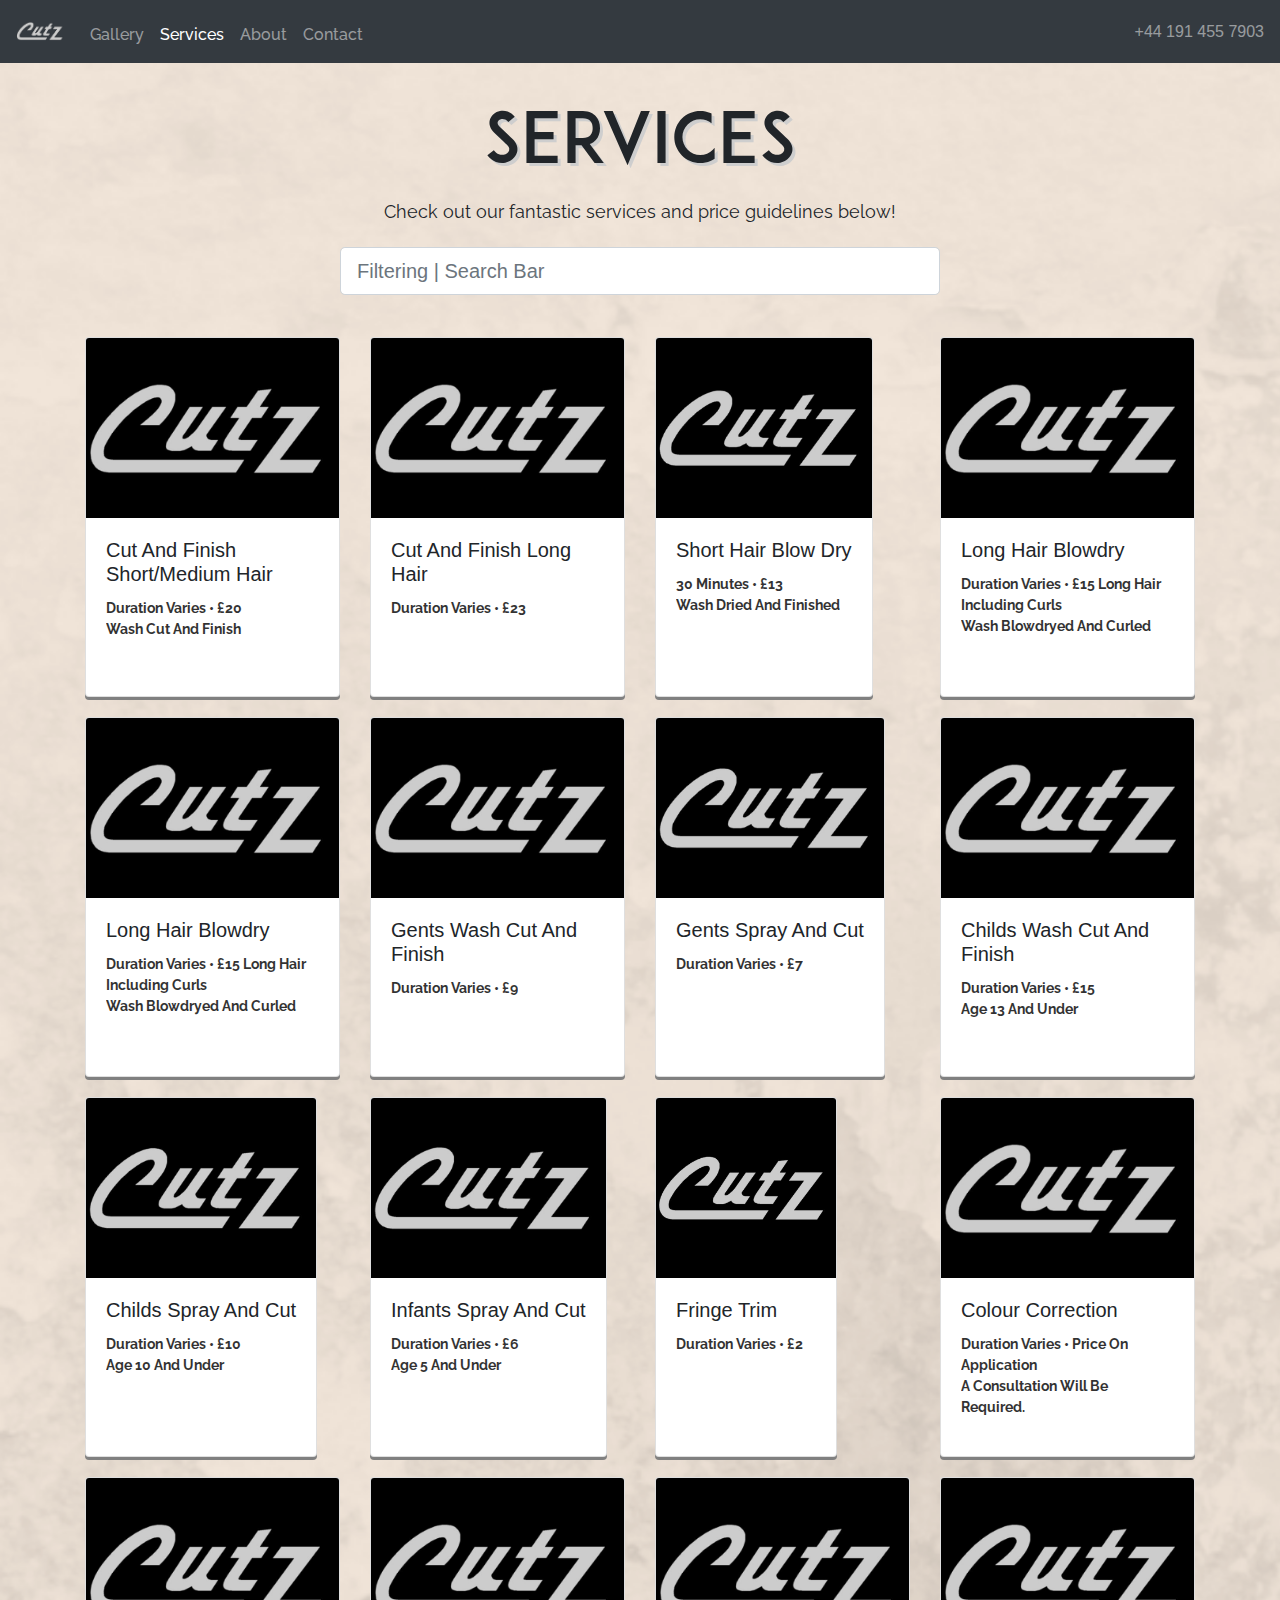
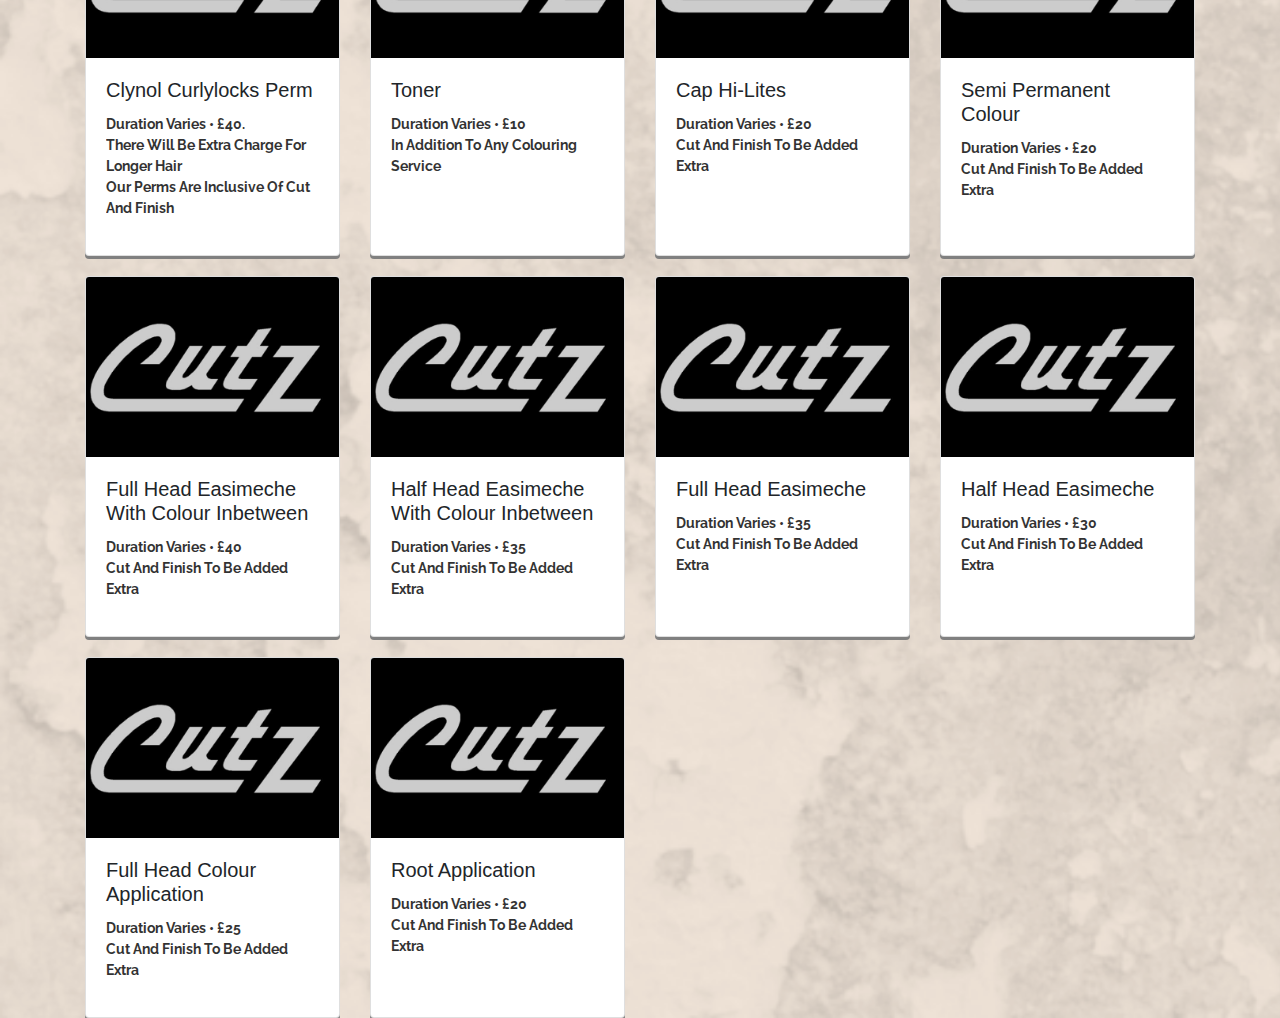
<file: services.html>
<!DOCTYPE html>
<html lang="en">

<head>
    <link rel="icon" type="image/png" sizes="32x32" href="favicon.png" />
    <link rel="stylesheet" href="https://use.fontawesome.com/releases/v5.7.2/css/all.css"
        integrity="sha384-fnmOCqbTlWIlj8LyTjo7mOUStjsKC4pOpQbqyi7RrhN7udi9RwhKkMHpvLbHG9Sr" crossorigin="anonymous">
    <meta name="viewport" content="width=device-width, initial-scale=1" />
    <link rel="stylesheet" href="https://stackpath.bootstrapcdn.com/bootstrap/4.3.1/css/bootstrap.min.css"
        integrity="sha384-ggOyR0iXCbMQv3Xipma34MD+dH/1fQ784/j6cY/iJTQUOhcWr7x9JvoRxT2MZw1T" crossorigin="anonymous" />
    <link rel="stylesheet" type="text/css" href="css/style.css" />
    <link rel="stylesheet" type="text/css" href="css/media.css" />
    <link href="https://fonts.googleapis.com/css?family=Raleway:400,500" rel="stylesheet" />

    <meta charset="UTF-8" />
    <meta name="viewport" content="width=device-width, initial-scale=1.0" />
    <meta http-equiv="X-UA-Compatible" content="ie=edge" />
    <title>Services</title>
</head>

<body>
    <nav class="navbar navbar-expand-lg navbar-dark bg-dark">
        <a class="navbar-brand" href="index.html">
            <img src="img/logo_transparent.png" />
        </a>
        <button class="navbar-toggler" type="button" data-toggle="collapse" data-target="#navbarNav"
            aria-controls="navbarNav" aria-expanded="false" aria-label="Toggle navigation">
            <span class="navbar-toggler-icon"></span>
        </button>
        <div class="collapse navbar-collapse" id="navbarNav">
            <ul class="navbar-nav  mr-auto mt-2 mt-lg-0">
                <li class="nav-item">
                    <a class="nav-link" href="gallery.html">Gallery</a>
                </li>
                <li class="nav-item active">
                    <a class="nav-link" href="services.html">Services</a>
                </li>
                <li class="nav-item">
                    <a class="nav-link" href="about.html">About</a>
                </li>
                <li class="nav-item">
                    <a class="nav-link" href="contact.html">Contact</a>
                </li>
            </ul>

            <form class="form-inline my-2 my-lg-0">
                <div class="nav-rightside">
                    <i class="fas fa-phone"></i>
                    +44 191 455 7903

                </div>
            </form>
        </div>

    </nav>
    <div class="landing">
        <div class="container">
            <div class="row">
                <div class="contact-title">
                    Services
                </div>
            </div>
            <div class="row">
                <div class="outer-subheader-small">
                    Check out our fantastic services and price guidelines below!
                </div>
            </div>
            <div class="row">
                <div id="search-bar">
                    <input type="text" id="myInput" value="" class="form-control form-control-lg form-control-border"
                    onkeyup="filterCards()" placeholder="Filtering | Search Bar">
                    </input>
                </div>
            </div>

            <div class="row" id="myCards">
                <div class="col-lg-3 col-md-4 col-sm-6 col-xs-12 d-flex align-items-stretch">
                    <div class="card">
                        <img class="card-img-top" src="img/gallery/cutzpp.jpg" alt="Card image cap">
                        <div class="card-body">
                            <h5 class="card-title">Cut and finish short/medium hair

                            </h5>

                            <p class="card-subtext">
                                Duration varies • £20 <br>
                                Wash cut and finish
                            </p>

                        </div>
                    </div>
                </div>

                <div class="col-lg-3 col-md-4 col-sm-6 col-xs-12 d-flex align-items-stretch">
                    <div class="card">
                        <img class="card-img-top" src="img/gallery/cutzpp.jpg" alt="Card image cap">
                        <div class="card-body">
                            <h5 class="card-title">Cut and finish long hair</h5>

                            <p class="card-subtext">
                                Duration varies • £23

                            </p>

                        </div>
                    </div>
                </div>

                <div class="col-lg-3 col-md-4 col-sm-6 col-xs-12 d-flex align-items-stretch">
                    <div class="card">
                        <img class="card-img-top" src="img/gallery/cutzpp.jpg" alt="Card image cap">
                        <div class="card-body">
                            <h5 class="card-title">Short hair blow dry

                            </h5>

                            <p class="card-subtext">

                                30 minutes • £13
                                <br>
                                Wash dried and finished
                            </p>

                        </div>
                    </div>
                </div>

                <div class="col-lg-3 col-md-4 col-sm-6 col-xs-12 d-flex align-items-stretch">
                    <div class="card">
                        <img class="card-img-top" src="img/gallery/cutzpp.jpg" alt="Card image cap">
                        <div class="card-body">
                            <h5 class="card-title">Long hair blowdry


                            </h5>

                            <p class="card-subtext">
                                Duration varies • £15 long hair including curls
                                <br>
                                Wash blowdryed and curled
                            </p>

                        </div>
                    </div>
                </div>



                <!--NEW ROW OF CARDS-->


                <div class="col-lg-3 col-md-4 col-sm-6 col-xs-12 d-flex align-items-stretch">
                    <div class="card">
                        <img class="card-img-top" src="img/gallery/cutzpp.jpg" alt="Card image cap">
                        <div class="card-body">
                            <h5 class="card-title">Long hair blowdry


                            </h5>

                            <p class="card-subtext">
                                Duration varies • £15 long hair including curls
                                <br>
                                Wash blowdryed and curled
                            </p>

                        </div>
                    </div>
                </div>

                <div class="col-lg-3 col-md-4 col-sm-6 col-xs-12 d-flex align-items-stretch">
                    <div class="card">
                        <img class="card-img-top" src="img/gallery/cutzpp.jpg" alt="Card image cap">
                        <div class="card-body">
                            <h5 class="card-title">Gents wash cut and finish
                            </h5>

                            <p class="card-subtext">
                                Duration varies • £9
                            </p>

                        </div>
                    </div>
                </div>

                <div class="col-lg-3 col-md-4 col-sm-6 col-xs-12 d-flex align-items-stretch">
                    <div class="card">
                        <img class="card-img-top" src="img/gallery/cutzpp.jpg" alt="Card image cap">
                        <div class="card-body">
                            <h5 class="card-title">Gents spray and cut

                            </h5>

                            <p class="card-subtext">

                                Duration varies • £7
                            </p>

                        </div>
                    </div>
                </div>

                <div class="col-lg-3 col-md-4 col-sm-6 col-xs-12 d-flex align-items-stretch">
                    <div class="card">
                        <img class="card-img-top" src="img/gallery/cutzpp.jpg" alt="Card image cap">
                        <div class="card-body">
                            <h5 class="card-title">Childs wash cut and finish


                            </h5>

                            <p class="card-subtext">

                                Duration varies • £15
                                <br>
                                Age 13 and under
                            </p>

                        </div>
                    </div>
                </div>


                <!--NEW ROW OF CARDS-->


                <div class="col-lg-3 col-md-4 col-sm-6 col-xs-12 d-flex align-items-stretch">
                    <div class="card">
                        <img class="card-img-top" src="img/gallery/cutzpp.jpg" alt="Card image cap">
                        <div class="card-body">
                            <h5 class="card-title">Childs spray and cut




                            </h5>

                            <p class="card-subtext">
                                Duration varies • £10
                                <br>
                                Age 10 and under
                            </p>

                        </div>
                    </div>
                </div>

                <div class="col-lg-3 col-md-4 col-sm-6 col-xs-12 d-flex align-items-stretch">
                    <div class="card">
                        <img class="card-img-top" src="img/gallery/cutzpp.jpg" alt="Card image cap">
                        <div class="card-body">
                            <h5 class="card-title">Infants spray and cut


                            </h5>

                            <p class="card-subtext">
                                Duration varies • £6
                                <br>
                                Age 5 and under
                            </p>

                        </div>
                    </div>
                </div>

                <div class="col-lg-3 col-md-4 col-sm-6 col-xs-12 d-flex align-items-stretch">
                    <div class="card">
                        <img class="card-img-top" src="img/gallery/cutzpp.jpg" alt="Card image cap">
                        <div class="card-body">
                            <h5 class="card-title">Fringe trim


                            </h5>

                            <p class="card-subtext">

                                Duration varies • £2
                            </p>

                        </div>
                    </div>
                </div>

                <div class="col-lg-3 col-md-4 col-sm-6 col-xs-12 d-flex align-items-stretch">
                    <div class="card">
                        <img class="card-img-top" src="img/gallery/cutzpp.jpg" alt="Card image cap">
                        <div class="card-body">
                            <h5 class="card-title">Colour correction



                            </h5>

                            <p class="card-subtext">

                                Duration varies • Price on application
                                <br>
                                A consultation will be required.
                            </p>

                        </div>
                    </div>
                </div>




                <!--NEW ROW OF CARDS-->


                <div class="col-lg-3 col-md-4 col-sm-6 col-xs-12 d-flex align-items-stretch">
                    <div class="card">
                        <img class="card-img-top" src="img/gallery/cutzpp.jpg" alt="Card image cap">
                        <div class="card-body">
                            <h5 class="card-title">Clynol Curlylocks Perm






                            </h5>

                            <p class="card-subtext">
                                Duration varies • £40.
                                <br>
                                There will be extra charge for longer hair
                                <br>
                                Our perms are inclusive of cut and finish
                            </p>

                        </div>
                    </div>
                </div>

                <div class="col-lg-3 col-md-4 col-sm-6 col-xs-12 d-flex align-items-stretch">
                    <div class="card">
                        <img class="card-img-top" src="img/gallery/cutzpp.jpg" alt="Card image cap">
                        <div class="card-body">
                            <h5 class="card-title">Toner



                            </h5>

                            <p class="card-subtext">
                                Duration varies • £10
                                <br>
                                In addition to any colouring service
                            </p>

                        </div>
                    </div>
                </div>

                <div class="col-lg-3 col-md-4 col-sm-6 col-xs-12 d-flex align-items-stretch">
                    <div class="card">
                        <img class="card-img-top" src="img/gallery/cutzpp.jpg" alt="Card image cap">
                        <div class="card-body">
                            <h5 class="card-title">Cap hi-lites




                            </h5>

                            <p class="card-subtext">

                                Duration varies • £20
                                <br>
                                Cut and finish to be added extra
                            </p>

                        </div>
                    </div>
                </div>

                <div class="col-lg-3 col-md-4 col-sm-6 col-xs-12 d-flex align-items-stretch">
                    <div class="card">
                        <img class="card-img-top" src="img/gallery/cutzpp.jpg" alt="Card image cap">
                        <div class="card-body">
                            <h5 class="card-title">Semi permanent colour




                            </h5>

                            <p class="card-subtext">

                                Duration varies • £20
                                <br>
                                Cut and finish to be added extra
                            </p>

                        </div>
                    </div>
                </div>




                <!--NEW ROW OF CARDS-->


                <div class="col-lg-3 col-md-4 col-sm-6 col-xs-12 d-flex align-items-stretch">
                    <div class="card">
                        <img class="card-img-top" src="img/gallery/cutzpp.jpg" alt="Card image cap">
                        <div class="card-body">
                            <h5 class="card-title">Full head easimeche with colour inbetween







                            </h5>

                            <p class="card-subtext">
                                Duration varies • £40
                                <br>
                                Cut and finish to be added extra
                            </p>

                        </div>
                    </div>
                </div>

                <div class="col-lg-3 col-md-4 col-sm-6 col-xs-12 d-flex align-items-stretch">
                    <div class="card">
                        <img class="card-img-top" src="img/gallery/cutzpp.jpg" alt="Card image cap">
                        <div class="card-body">
                            <h5 class="card-title">Half head Easimeche with colour inbetween




                            </h5>

                            <p class="card-subtext">
                                Duration varies • £35
                                <br>
                                Cut and finish to be added extra
                            </p>

                        </div>
                    </div>
                </div>

                <div class="col-lg-3 col-md-4 col-sm-6 col-xs-12 d-flex align-items-stretch">
                    <div class="card">
                        <img class="card-img-top" src="img/gallery/cutzpp.jpg" alt="Card image cap">
                        <div class="card-body">
                            <h5 class="card-title">Full head Easimeche





                            </h5>

                            <p class="card-subtext">

                                Duration varies • £35
                                <br>
                                Cut and finish to be added extra
                            </p>

                        </div>
                    </div>
                </div>

                <div class="col-lg-3 col-md-4 col-sm-6 col-xs-12 d-flex align-items-stretch">
                    <div class="card">
                        <img class="card-img-top" src="img/gallery/cutzpp.jpg" alt="Card image cap">
                        <div class="card-body">
                            <h5 class="card-title">Half head Easimeche





                            </h5>

                            <p class="card-subtext">

                                Duration varies • £30
                                <br>
                                Cut and finish to be added extra
                            </p>

                        </div>
                    </div>
                </div>




                <!--NEW ROW OF CARDS-->




                <div class="col-lg-3 col-md-4 col-sm-6 col-xs-12 d-flex align-items-stretch">
                    <div class="card">
                        <img class="card-img-top" src="img/gallery/cutzpp.jpg" alt="Card image cap">
                        <div class="card-body">
                            <h5 class="card-title">Full head colour application






                            </h5>

                            <p class="card-subtext">

                                Duration varies • £25
                                <br>
                                Cut and finish to be added extra
                            </p>

                        </div>
                    </div>
                </div>

                <div class="col-lg-3 col-md-4 col-sm-6 col-xs-12 d-flex align-items-stretch">
                    <div class="card">
                        <img class="card-img-top" src="img/gallery/cutzpp.jpg" alt="Card image cap">
                        <div class="card-body">
                            <h5 class="card-title">Root application






                            </h5>

                            <p class="card-subtext">
                                Duration varies • £20
                                <br>
                                Cut and finish to be added extra
                            </p>

                        </div>
                    </div>
                </div>









            </div>


        </div>


</body>




<script src="https://code.jquery.com/jquery-3.3.1.slim.min.js"
    integrity="sha384-q8i/X+965DzO0rT7abK41JStQIAqVgRVzpbzo5smXKp4YfRvH+8abtTE1Pi6jizo"
    crossorigin="anonymous"></script>
<script src="https://cdnjs.cloudflare.com/ajax/libs/popper.js/1.14.7/umd/popper.min.js"
    integrity="sha384-UO2eT0CpHqdSJQ6hJty5KVphtPhzWj9WO1clHTMGa3JDZwrnQq4sF86dIHNDz0W1"
    crossorigin="anonymous"></script>
<script src="https://stackpath.bootstrapcdn.com/bootstrap/4.3.1/js/bootstrap.min.js"
    integrity="sha384-JjSmVgyd0p3pXB1rRibZUAYoIIy6OrQ6VrjIEaFf/nJGzIxFDsf4x0xIM+B07jRM"
    crossorigin="anonymous"></script>
<script src="jquery-3.3.1.min.js"></script>
<script src="openTimes.js"></script>
<script src="validator.js"></script>
<!--<script>
    $(document).ready(function () {
        $("#myInput").on("keyup", function () {
            var value = $(this).val().toLowerCase();
            $("#MyCards .card").filter(function () {
                $(this).toggle($(this).find('h5').text().toLowerCase().indexOf(value) > -1)
            });
        });
    });
</script>
-->
<script type="text/javascript">
    $(document).ready(function () {
        filterCards();
    });
</script>
<script type="text/javascript">
    function filterCards() {
        var input, filter, cards, cardContainer, h5, title, p, price, i;
        input = document.getElementById("myInput");
        filter = input.value.toUpperCase();
        cardContainer = document.getElementById("myCards");
        cards = cardContainer.getElementsByClassName("card");
        for (i = 0; i < cards.length; i++) {
            title = cards[i].querySelector(".card-body h5.card-title");
            if (title.innerText.toUpperCase().indexOf(filter) > -1) {
                cards[i].parentNode.style.display = "";
            } else {
                cards[i].parentNode.style.setProperty('display', 'none', 'important');
                /*style.display = "none"; */
            }

           
        }
    }
 
</script>

</html>
</file>
<file: css/style.css>
* {
}

body {
 
}

html {
 
}

/*COLOURS*/
.elegant-color {
  background-color: #343A40;
  color:#cecece;
  font-family:"Raleway";
}

/*FONTS*/

@font-face {
  font-family: "AdamPro";
  src: url("./fonts/ADAM.CG PRO.otf");
}

/*INDEX*/



.navbar-dark .navbar-nav .nav-link {
  color: rgba(255, 255, 255, 0.5);
  transition: 0.3s;
  font-family: "Raleway";
  font-size: 16px;
  font-weight:500;
  margin-top:7px;
}


.navbar-dark .navbar-nav .nav-link:hover {
  color: rgba(255, 255, 255, 0.9);
}

.navbar-brand img {
  width: 50px;
  height: 20px;
  margin-bottom: 4px;
  transition: 0.2s;
}

.navbar-brand img:hover {
  transform: scale(1.2);
  transition: 0.2s;
}

.collapse ul li a {
  color: white;
  /*   font-family: 'Raleway', sans-serif; */

}

.nav-rightside {
  color: rgba(255, 255, 255, 0.5);
 
}

#timer-clock {
  color: rgba(255, 255, 255, 0.5);
  margin-right:30px;
}

.landing {
  background-image: url("./img/cutz1.png");
  min-height: 100vh;
  background-repeat: repeat-y;
  background-size: cover;

}

.landing-header {
  position: absolute;
  padding-top: 20px;

  margin: auto;
  top: 0;
  right: 0;
  bottom: 0;
  left: 0;
  width: 650px;
  height: 360px;
  border-radius: 3px;
  text-align: left;
}

.title {
  font-family: "AdamPro";
  font-weight: bolder;
  font-size: 130px;
  text-shadow: 3px 3px #cecece;
  letter-spacing: 8px;
  width: 400px;
}

.subtitle {
  font-family: "AdamPro";
  font-weight: bolder;
  font-size: 50px;
  letter-spacing: 10px;
  text-shadow: 3px 3px #cecece;
  width: 300px;
}

.outer-subheader {
  font-family: "AdamPro";
  font-size: 40px;
  text-shadow: 3px 3px #cecece;
  width: 570px;
}
.outer-subheader-small {
  font-size: 18px;
  margin: 0 auto;
  text-align: center;
  font-family: "Raleway";
}

.location {
  font-family: "AdamPro";
  font-size: 16px;
  width: 340px;
}

/* ABOUT PAGE */
.map-section {
  margin-top: 60px;
  text-align: left;
}

.about-section {
  margin-top: 50px;
  text-align: left;
}

.about-title {
  font-size: 36px;
  font-family: "AdamPro";
  text-shadow: 2px 2px #cecece;
}

.about-subtitle {
  font-size: 15px;
  font-family: "Raleway";
  text-decoration: underline;
  margin-top: 10px;
  letter-spacing: 3px;
}

.about-info {
  font-size: 16px;
  font-family: "Raleway";
  margin-top: 7px;

 
}

.icon-holder {
  vertical-align: middle;
  color:white;
  margin-top:6px;
  color: rgba(255, 255, 255, 0.5);
  transition: 0.2s;
}

.icon-holder:hover {
  vertical-align: middle;
  color:white;
  margin-top:8px;
  color: rgba(255, 255, 255, 0.9);
  transition: 0.2s;
}

.about-info-times {
  font-size: 16px;
  font-family: "Raleway";
  margin-top: 7px;
  width:210px;
  display: inline-block;
  vertical-align: top;
}
.closed {color:red; font-size:20px; font-weight:500; font-family: "Raleway";}
.hours  { color:green; display: none; font-size:20px; font-weight:500; font-family: "Raleway"; }

.today {
  font-weight:600;
  
}

.opening-times {
  list-style: none;
  margin: 0;
  margin-top: 15px;
  padding: 0;
  width:210px;
  display:inline-block;
}

.iframe-holder {
  position: relative;
  width: 100%;
  height:560px;
  padding-bottom: 50%;
  

}

.iframe-holder iframe {
  position: absolute;
  width: 100%;
  height: 100%;
  top: 0;
  left: 0;
  right: 0;
  bottom: 0;
  margin: 0 auto;
  box-shadow: 2px 2px 2px grey;
  

}

/* CONTACT */
.contact-title {
  font-family: "AdamPro";
  font-size:70px;
  text-align: center;
  margin: 0 auto;
  margin-top:30px;
  text-shadow: 3px 3px #cecece;

}

#contact-form {
  width:800px;
  margin: 0 auto;
  margin-top:30px;
  text-align: left;
}

.list-unstyled
{
  color:red;
  margin-top:6px;
}


/* GALLERY */

.gallery {
  text-align: center;
  margin: 0 auto;
  padding:10px;
  margin-bottom:5px;
  
}

.gallery-image {
max-width:250px;
max-height:250px;
object-fit: cover;
overflow: hidden;
width: 350px;
height:250px;
margin-top:8px;
margin:10px;
box-shadow: 0px 3px 0px 0px grey;
transition: 0.3s;
padding:7px;
background-color:white;

}

.gallery-image:hover {
  max-width:250px;
  max-height:250px;
  object-fit: cover;
  overflow: hidden;
  width: 350px;
  height:250px;
  margin-top:8px;
  margin:10px;
  box-shadow: 0px 3px 0px 0px grey;
  transform:scale(1.05);
  transition: 0.3s;
  
  }

.gallery-container {
  margin: 0 auto;
  text-align: center;
  margin-top: 50px;
  max-width:1100px;




}

.gallery-photos {

transition: 0.2s;
padding:2px;
object-fit: cover;
overflow: hidden;



}

.gallery-photos:hover {
  transform: scale(1.04);
  transition: 0.2s;
  
  }


  /*  Services  */

  .card {
    min-height:360px;
    margin-top: 20px;
    transition: 0.3s;
    box-shadow: 0px 3px 0px 0px grey;

   
  }

  .card:hover {
    transform:scale(1.03);
    transition: 0.3s;


  }

  .card-subtext {
    font-size:14px;
    font-family: "Raleway";
    font-weight:bold;
    color:black;
    opacity:0.8;
    text-transform: capitalize;

  }

  .card-prices {
    margin: 0 auto;
    margin-top: 40px;
    
}

.card-title {
  text-transform: capitalize;
  
  
}

#search-bar {
  text-align: center;
  margin: 0 auto;
  margin-top: 22px;
  margin-bottom:22px;
  width:600px;
}

.card-img-top {
  width:100%;
  height:180px;
  background-size: cover;
  object-fit: cover;

 
 
}




/*Icons */

.about-subtitle .fa-phone {
  margin-left: 6px;
}
.fa-question-circle {
  margin-left: 6px;
}

.fa-clock {
  margin-left: 6px;
}

.nav-clock {
  color: rgba(255, 255, 255, 0.5);
  margin-right:6px;
}

.fa-door-open {
  margin-left: 6px;
}

.fa-facebook-square {
  margin-left:18px;
  margin-top:5px;
}
</file>
<file: css/media.css>
/* MEDIA QUERIES */
@media only screen and (max-width: 660px) {
    .landing-header {
      margin: 0 auto;
      padding-top: 170px;
      width: auto;
      height: auto;
      position: unset;
      text-align: center;
    }
    .title {
      font-size: 80px;
      margin: 0 auto;
      text-align: center;
    }
  
    .subtitle {
      font-size: 40px;
      margin: 0 auto;
      text-align: center;
    }
  
    .outer-subheader {
      font-size: 30px;
      margin: 0 auto;
      text-align: center;
    }
  
  
  
    .location {
      font-size: 15px;
      margin: 0 auto;
      text-align: center;
      margin-top: 6px;
    }
  
   
  
   
  
   
  }
  @media only screen and (max-width: 985px) {
    .iframe-holder iframe {
      width: 360px;
      height: 320px;
    }
  }
  
  @media only screen and (max-width: 992px) {
    .nav-rightside {
      display:none;
      
    }
  }
/*IPAD 768 */
  @media only screen and (max-width: 768px) {
    .iframe-holder {
      margin: 0 auto;
      text-align: center;
    }
    .iframe-holder iframe {
      width: 410px;
      height: 450px;
    }
  
    .about-section {
      text-align: center;
      margin: 0 auto;
      margin-top: 15px;
      
    }

    #contact-form {
        width:650px;
    }
  
  }
  
  @media only screen and (max-width: 414px) {
    .iframe-holder {
      margin: 0 auto;
      text-align: center;
    }
    .iframe-holder iframe {
      width: 330px;
      height: 350px;
      margin: 0 auto;
    }
  
    .about-section {
      text-align: center;
      margin: 0 auto;
      margin-top: 15px;
      
    }
  }
  
  @media only screen and (min-width: 375px) and (max-width: 413px) {
    .iframe-holder {
      margin: 0 auto;
      text-align: center;
    }
    .iframe-holder iframe {
      width: 290px;
      height: 300px;
    }

    #contact-form {
        width:340px;
    }
  }

  /* IPHONE 6/7/8+
*/  @media only screen and (min-width: 414px) and (max-width: 767px) {
    #contact-form {
        width:380px;
    }
}

  /* IPHONE 5/SE+
*/  @media only screen and (min-width: 320px) and (max-width: 413px) {
    #contact-form {
        width:280px;
    }

    .contact-title {
        font-size:50px;
    }

    .iframe-holder {
        margin: 0 auto;
        text-align: center;
      }
      .iframe-holder iframe {
        width: 290px;
        height: 300px;
      }
}
</file>
